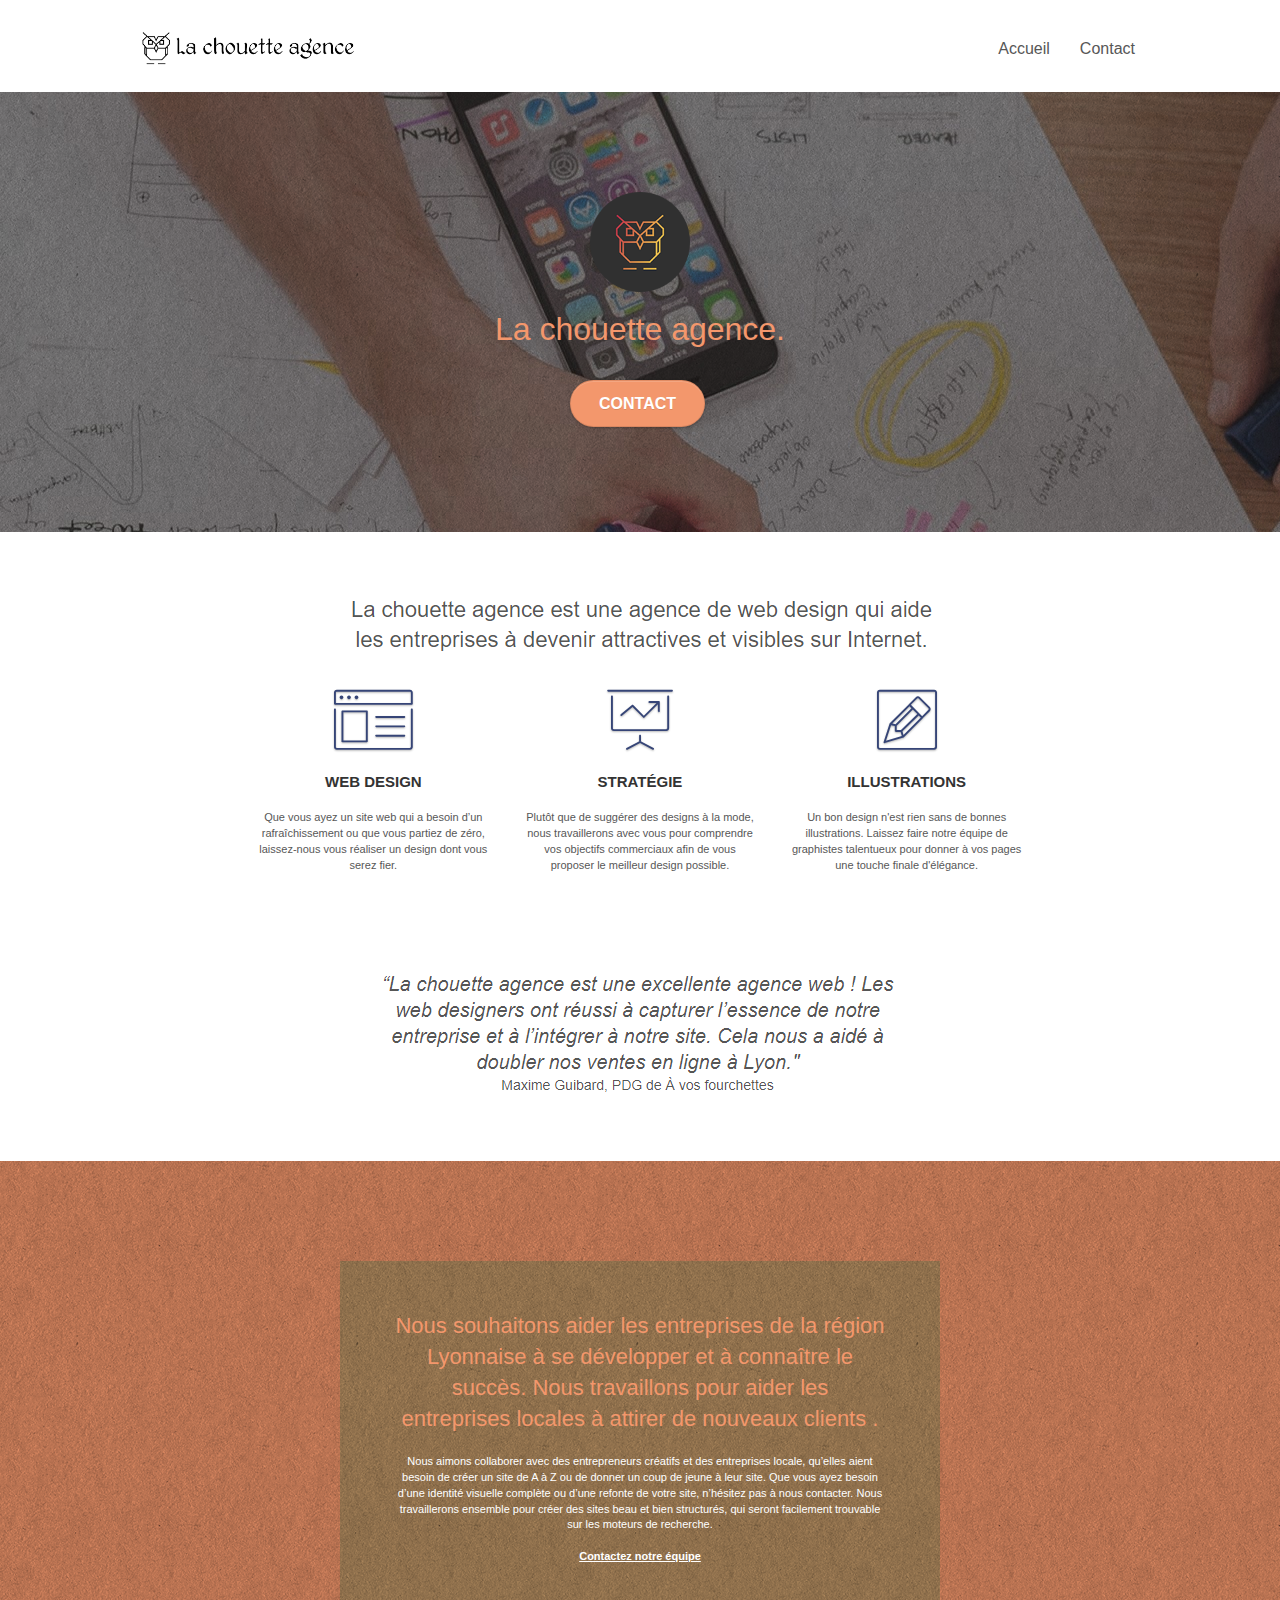
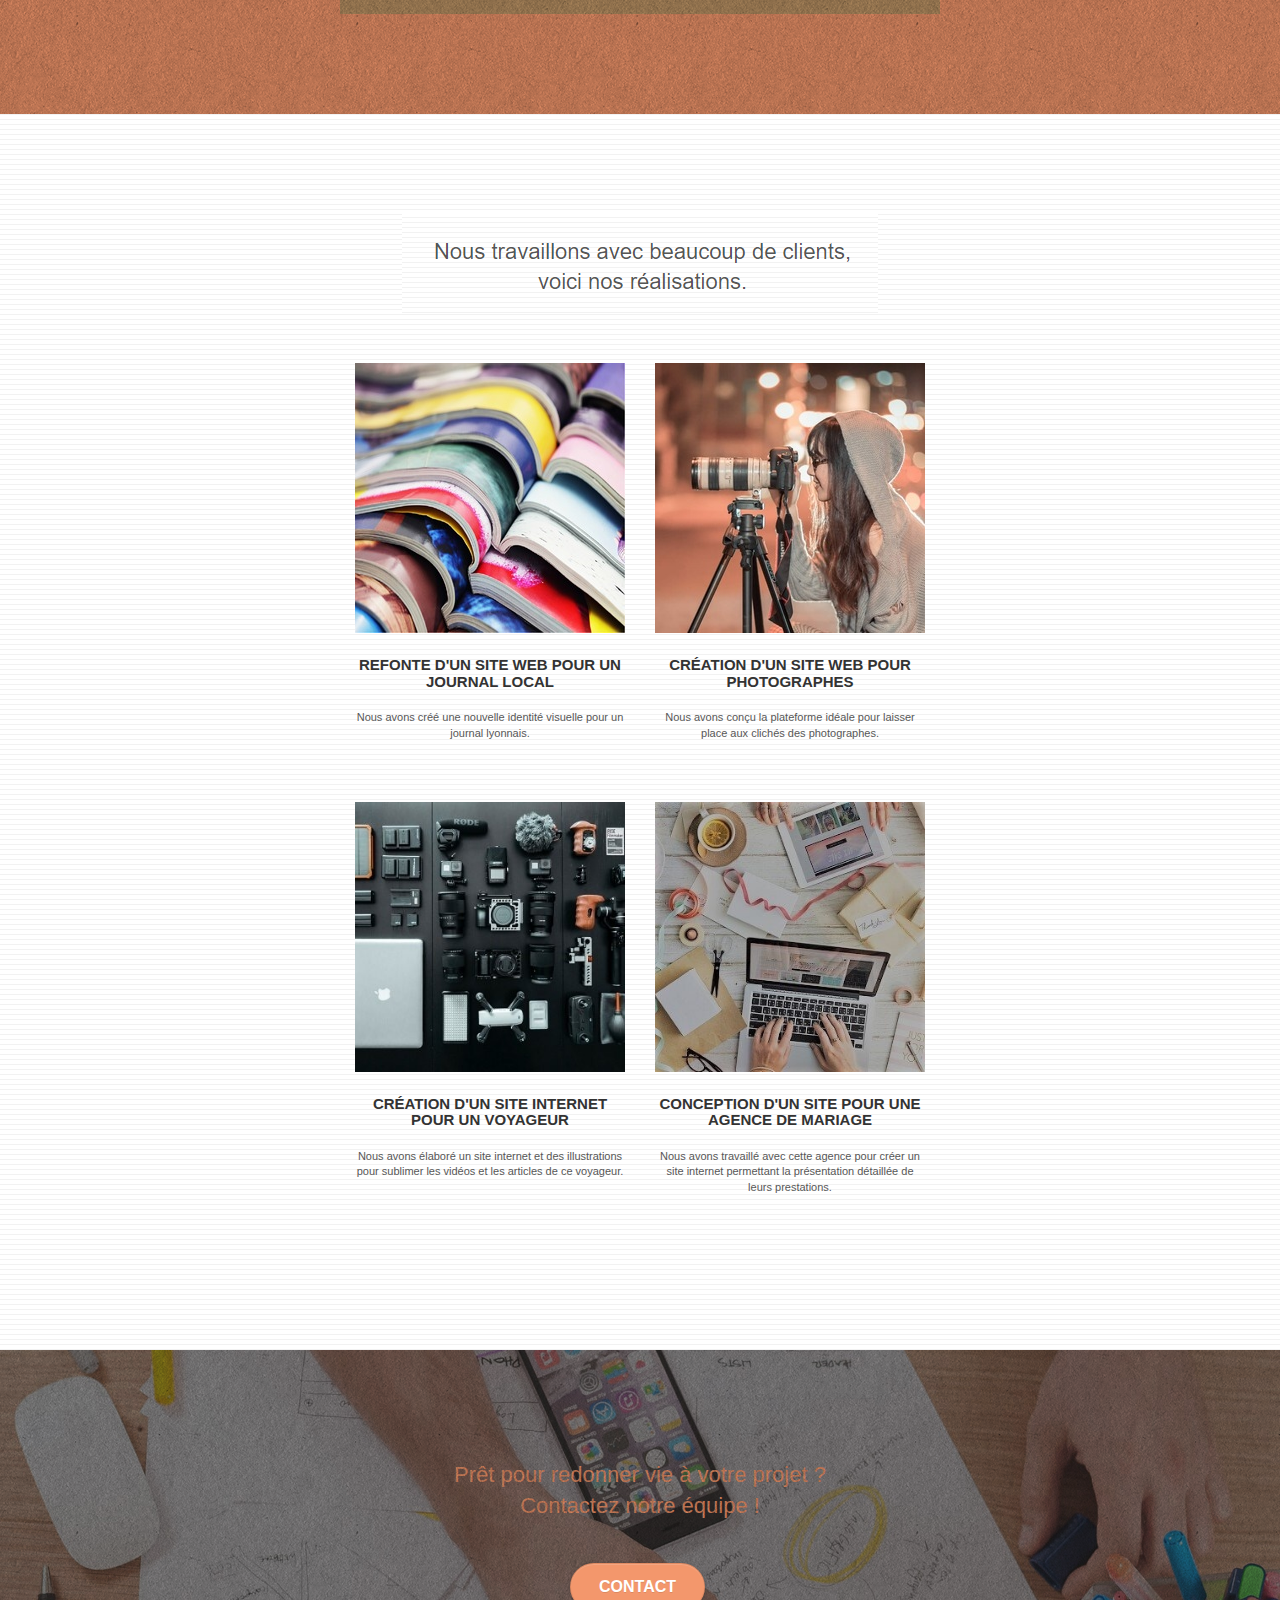
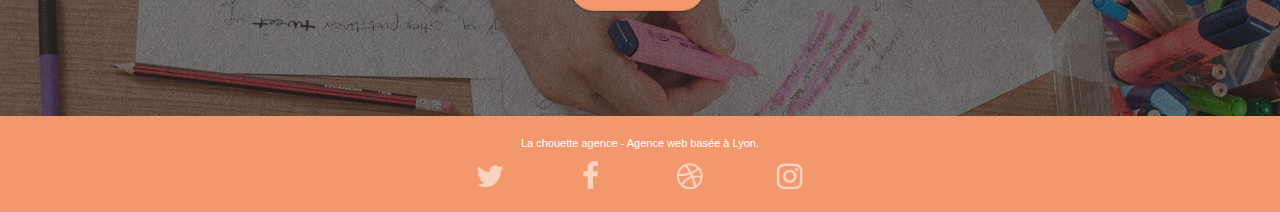
<file: Starting website/index.html>
<!doctype html>
<html lang="fr" xmlns:og="http://ogp.me/ns#">

<head>

	<meta property="og:url" content="http://lachouette-agence.fr/" />
	<meta property="og:title" content="Agence de design basée à Lyon">
	<meta property="og:description"
		content="optimisation de site web existant ou création complète et personnalisée en fonction de vos besoins et de vos objectifs. agence web basée à lyon.">

	<meta charset="utf-8">
	<meta name="description"
		content="optimisation de site web existant ou création complète et personnalisée en fonction de vos besoins et de vos objectifs. agence web basée à lyon.">
	<meta name="viewport" content="width=device-width, initial-scale=1.0, viewport-fit=cover">
	<link rel="shortcut icon" type="image/png" href="favicon.ico">

	<link rel="stylesheet" type="text/css" href="./css/bootstrap.css">
	<link rel="stylesheet" type="text/css" href="style.css">
	<link rel="stylesheet" type="text/css" href="./css/font-awesome.css">
	<link rel="stylesheet" type="text/css" href="./css/et-line.css">


	<script src="./js/jquery-2.1.0.js" defer></script>
	<script src="./js/bootstrap.js" defer></script>
	<script src="./js/blocs.js" defer></script>
	<script src="./js/jquery.touchSwipe.js" defer></script>
	<script src="./js/gmaps.js" defer></script>

	<title>La Chouette Agence</title>


	<!-- Analytics -->

	<!-- Analytics END -->

</head>

<body>
	<!-- Principal conteneur -->
	<div class="page-container">

		<!-- bloc-0 -->
		<div class="bloc bgc-white l-bloc " id="bloc-0">
			<div class="container bloc-sm">

				<nav class="navbar row">
					<div class="navbar-header">
						<a class="navbar-brand" href="index.html"><img src="img/la-chouette-agence.png"
								alt="logo la chouette agence, agence web basée a lyon" height="40" /></a>
					</div>
					<div class="collapse navbar-collapse navbar-1 special-dropdown-nav">
						<ul class="site-navigation nav navbar-nav">
							<li>
								<a href="index.html">Accueil</a>
							</li>
							<li>
								<a href="contact.html">Contact</a>
							</li>
						</ul>
					</div>
				</nav>
			</div>
		</div>
		<!-- bloc-0 END -->

		<!-- bloc-1-presentation -->
		<div class="bloc bgc-dark-slate-blue bg-banniere d-bloc bg-t-edge bloc-bg-texture texture-paper b-parallax"
			id="bloc-1-hero">
			<div class="container bloc-lg">
				<div class="row tight-width-whitespace">
					<div class="col-sm-12">
						<img src="img/logo.png" class="center-block image-resize-mode" width="100"
							alt="logo la chouette agence, agence web basée a lyon" />
						<h1 class="text-center hero-bloc-text tc-white ">
							La chouette agence.
						</h1>
						<div class="text-center">
							<a href="contact.html" class="btn btn-lg btn-clean btn-rd cta-hero btn-atomic-tangerine"
								id="cta-hero">Contact</a>
						</div>
					</div>
				</div>
			</div>
		</div>
		<!-- bloc-1-presentation END -->

		<!-- bloc-2-services -->
		<div class="bloc bgc-white l-bloc" id="bloc-2-services">
			<div class="container bloc-md">
				<div class="row">
					<div class="col-sm-12 text-center">
						<img alt="agence web, agence web Lyon, web design Lyon, stratégie web" src="img/title.png" />
					</div>
				</div>
				<div class="row voffset-lg med-width-whitespace">
					<div class="col-sm-4">
						<div class="text-center">
							<span class="et-icon-browser sm-shadow icon-dark-slate-blue icons icon-lg"></span>
						</div>
						<h3 class="mg-md text-center">
							Web design
						</h3>
						<p class="text-center ">
							Que vous ayez un site web qui a besoin d&rsquo;un rafraîchissement ou que vous partiez de
							zéro, laissez-nous vous réaliser un design dont vous serez fier.
						</p>
					</div>
					<div class="col-sm-4">
						<div class="text-center">
							<span class="et-icon-presentation sm-shadow icon-dark-slate-blue icons icon-lg"></span>
						</div>
						<h3 class="mg-md text-center">
							Stratégie
						</h3>
						<p class="text-center ">
							Plutôt que de suggérer des designs à la mode, nous travaillerons avec vous pour comprendre
							vos objectifs commerciaux afin de vous proposer le meilleur design possible.<br>
						</p>
					</div>
					<div class="col-sm-4">
						<div class="text-center">
							<span class="et-icon-edit sm-shadow icon-dark-slate-blue icons icon-lg"></span>
						</div>
						<h3 class="mg-md text-center">
							Illustrations
						</h3>
						<p class="text-center ">
							Un bon design n'est rien sans de bonnes illustrations. Laissez faire notre équipe de
							graphistes talentueux pour donner à vos pages une touche finale d'élégance.
						</p>
					</div>
				</div>
				<div class="row voffset-lg voffset">
					<div class="col-xs-12 col-md-8 col-md-offset-2 text-center">
						<img alt="agence web, agence web Lyon, web design Lyon, stratégie web" src="img/citation.png" />

					</div>
				</div>
			</div>
		</div>
		<!-- bloc-2-services END -->

		<!-- bloc-3-what-i-do -->
		<div class="bloc tc-white bgc-atomic-tangerine bg-presentation d-bloc bloc-bg-texture texture-paper b-parallax"
			id="bloc-3-what-i-do">
			<div class="container bloc-lg">
				<div class="row tight-width-whitespace black-background">
					<div class="col-sm-12">
						<h2 class="mg-md text-center tc-white">
							Nous souhaitons aider les entreprises de la région Lyonnaise à se développer et à connaître
							le succès. Nous travaillons pour aider les entreprises locales à attirer de nouveaux clients
							.<br>
						</h2>
						<p class="text-center white">
							Nous aimons collaborer avec des entrepreneurs créatifs et des entreprises locale, qu’elles
							aient besoin de créer un site de A à Z ou de donner un coup de jeune à leur site. Que vous
							ayez besoin d’une identité visuelle complète ou d’une refonte de votre site, n’hésitez pas à
							nous contacter. Nous travaillerons ensemble pour créer des sites beau et bien structurés,
							qui seront facilement trouvable sur les moteurs de recherche. <br><br><a
								class="ltc-white bold-link" href="contact.html">Contactez notre équipe</a><br>
						</p>
					</div>
				</div>
			</div>
		</div>
		<!-- bloc-3-what-i-do END -->

		<!-- bloc-4-portfolio -->
		<div class="bloc bgc-white bg-lines-h2-bg bg-repeat l-bloc" id="bloc-4-portfolio">
			<div class="container bloc-lg">
				<div class="row">
					<div class="col-sm-12 text-center">
						<img alt="agence web, agence web Lyon, web design Lyon, stratégie web" src="img/title2.png" />
					</div>
				</div>
				<div class="row tight-width-whitespace portfolio-row">
					<div class="col-sm-6">
						<a href="#" data-lightbox="img/1.jpg" data-gallery-id="gallery-1"
							data-caption="Refonte d'un site web pour un journal local" data-frame="snapshot-lb"><img
								src="img/1.jpg"
								alt="Lyon web design logo agence web meilleure agence et refonte site web journal"
								class="img-responsive portfolio-thumb" /></a>
						<h3 class="mg-md text-center">
							Refonte d'un site web pour un journal local
						</h3>
						<p class="text-center">
							Nous avons créé une nouvelle identité visuelle pour un journal lyonnais.
						</p>
					</div>
					<div class="col-sm-6">
						<a href="#" data-lightbox="img/2.jpg" data-gallery-id="gallery-1"
							data-caption="Création d'un site web pour photographes" data-frame="snapshot-lb"><img
								src="img/2.jpg" class="img-responsive portfolio-thumb"
								alt="Lyon web design logo agence web meilleure agence, Création d'un site web pour photographes" /></a>
						<h3 class="mg-md text-center">
							Création d'un site web pour photographes
						</h3>
						<p class="text-center">
							Nous avons conçu la plateforme idéale pour laisser place aux clichés des photographes.
						</p>
					</div>
				</div>
				<div class="row tight-width-whitespace portfolio-row">
					<div class="col-sm-6">
						<a href="#" data-lightbox="img/3.jpg" data-gallery-id="gallery-1"
							data-caption="Création d'un site internet pour un voyageur" data-frame="snapshot-lb"><img
								src="img/3.jpg" class="img-responsive portfolio-thumb"
								alt="Lyon web design logo agence web meilleure agence, Création d'un site web pour voyageur" /></a>
						<h3 class="mg-md text-center">
							Création d'un site internet pour un voyageur
						</h3>
						<p class="text-center">
							Nous avons élaboré un site internet et des illustrations pour sublimer les vidéos et les
							articles de ce voyageur.
						</p>
					</div>
					<div class="col-sm-6">
						<a href="#" data-lightbox="img/4.jpg" data-gallery-id="gallery-1"
							data-caption="Conception d'un site pour une agence de mariage" data-frame="snapshot-lb"><img
								src="img/4.jpg" class="img-responsive portfolio-thumb"
								alt="Lyon web design logo agence web meilleure agence, Création d'un site web pour agence de mariage" /></a>
						<h3 class="mg-md text-center">
							Conception d'un site pour une agence de mariage
						</h3>
						<p class="text-center">
							Nous avons travaillé avec cette agence pour créer un site internet permettant la
							présentation détaillée de leurs prestations.
						</p>
					</div>
				</div>
			</div>
		</div>
		<!-- bloc-4-portfolio END -->

		<!-- bloc-5-cta -->
		<div class="bloc bgc-dark-slate-blue bg-banniere d-bloc bloc-bg-texture texture-paper" id="bloc-5-cta">
			<div class="container bloc-lg">
				<div class="row">
					<h2 class="mg-md text-center tc-white">
						Prêt pour redonner vie à votre projet ?<br>Contactez notre équipe !
					</h2>
					<div class="col-sm-12 text-center">
						<a href="contact.html"
							class="btn btn-atomic-tangerine btn-clean btn-rd btn-lg cta-hero">Contact</a>
					</div>
				</div>
			</div>
		</div>
		<!-- bloc-5-cta END -->

		<!-- Footer - bloc-8 -->
		<div class="bloc bgc-atomic-tangerine d-bloc" id="bloc-8">
			<div class="container bloc-sm">
				<div class="row">
					<div class="col-sm-12">
						<p class="text-center white">
							La chouette agence - Agence web basée à Lyon.<br>
						</p>
						<div class="row row-no-gutters social">
							<div class="col-sm-3">
								<div class="text-center">
									<a class="social" href="https://twitter.com/home"><span
											class="fa fa-twitter icon-md"></span></a>
								</div>
							</div>
							<div class="col-sm-3">
								<div class="text-center">
									<a class="social" href="https://www.facebook.com/"><span
											class="fa fa-facebook icon-md"></span></a>
								</div>
							</div>
							<div class="col-sm-3">
								<div class="text-center">
									<a class="social" href="https://dribbble.com/"><span
											class="fa fa-dribbble icon-md"></span></a>
								</div>
							</div>
							<div class="col-sm-3">
								<div class="text-center">
									<a class="social" href="https://www.instagram.com/"><span
											class="fa fa-instagram icon-md"></span></a>
								</div>
							</div>
						</div>

					</div>
				</div>
			</div>
		</div>
		<!-- Footer - bloc-8 END -->

	</div>
	<!-- Principal conteneur END -->


</body>

</html>
</file>
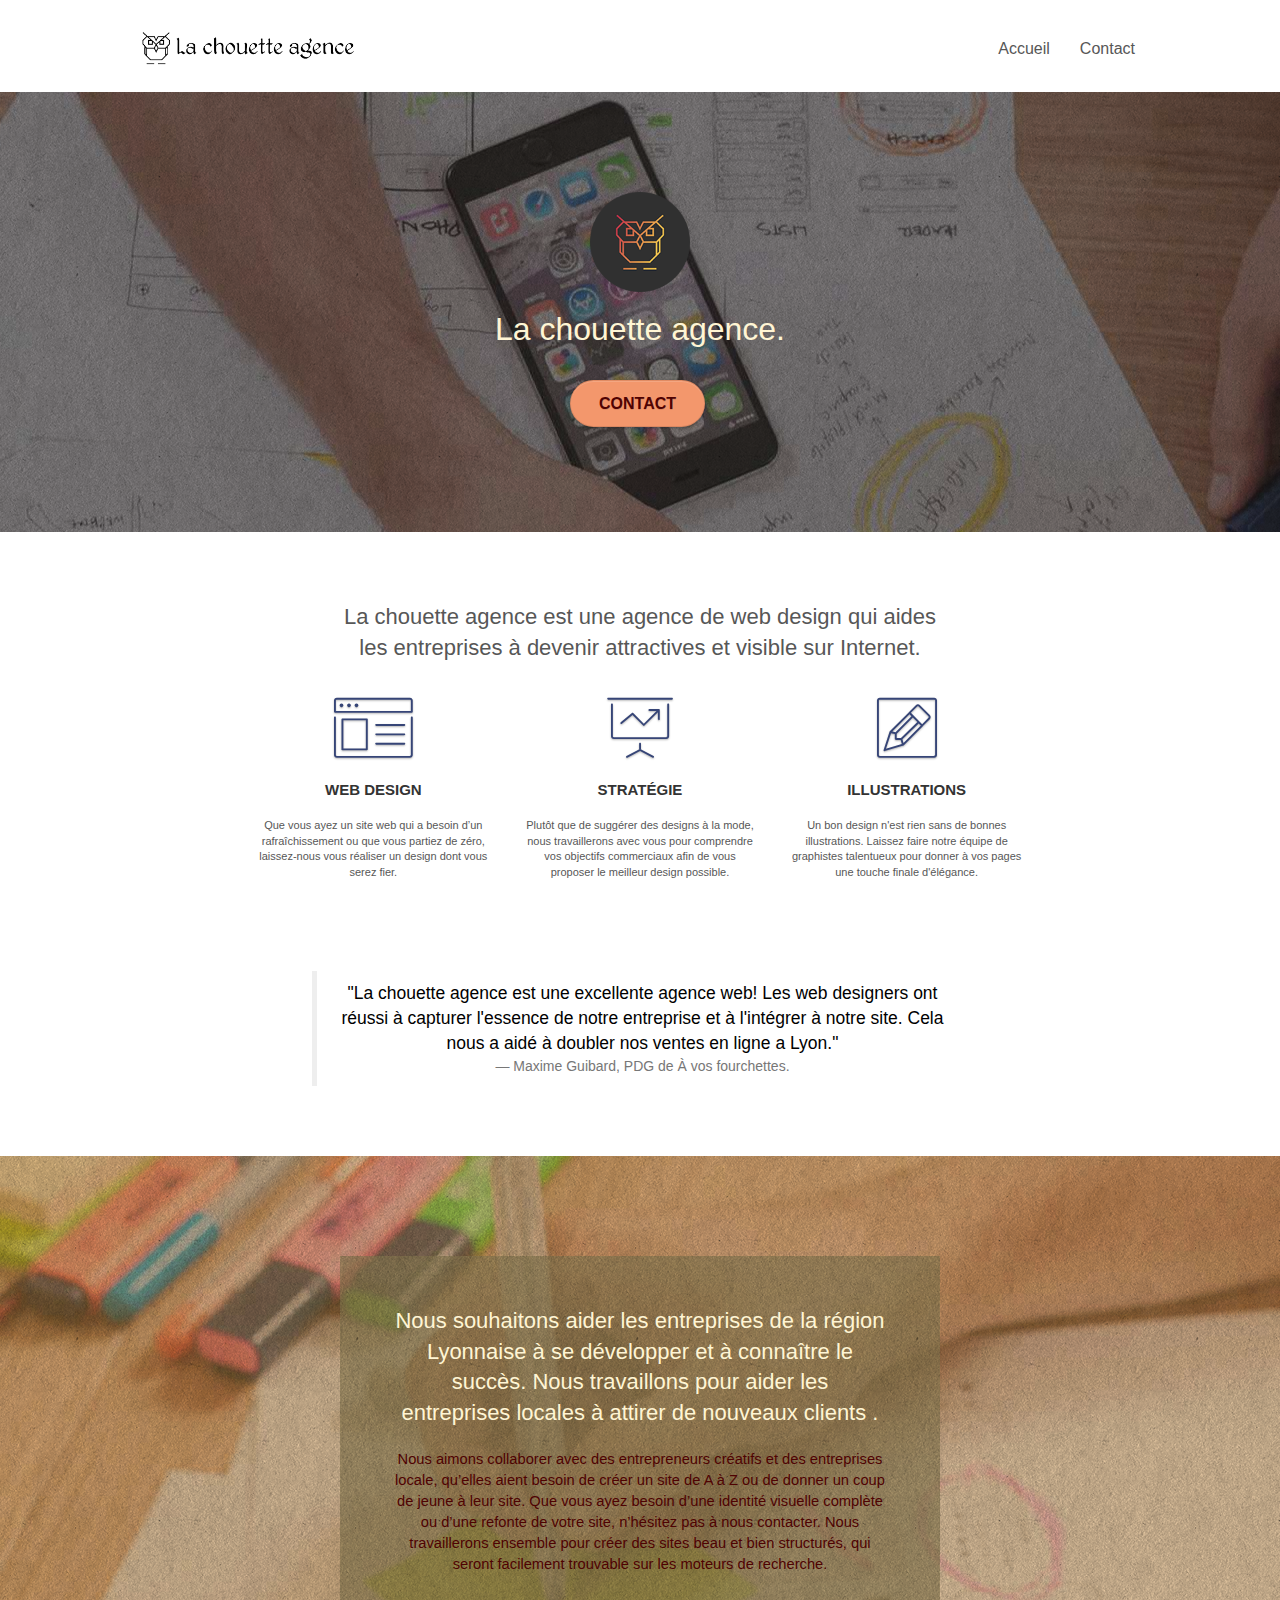
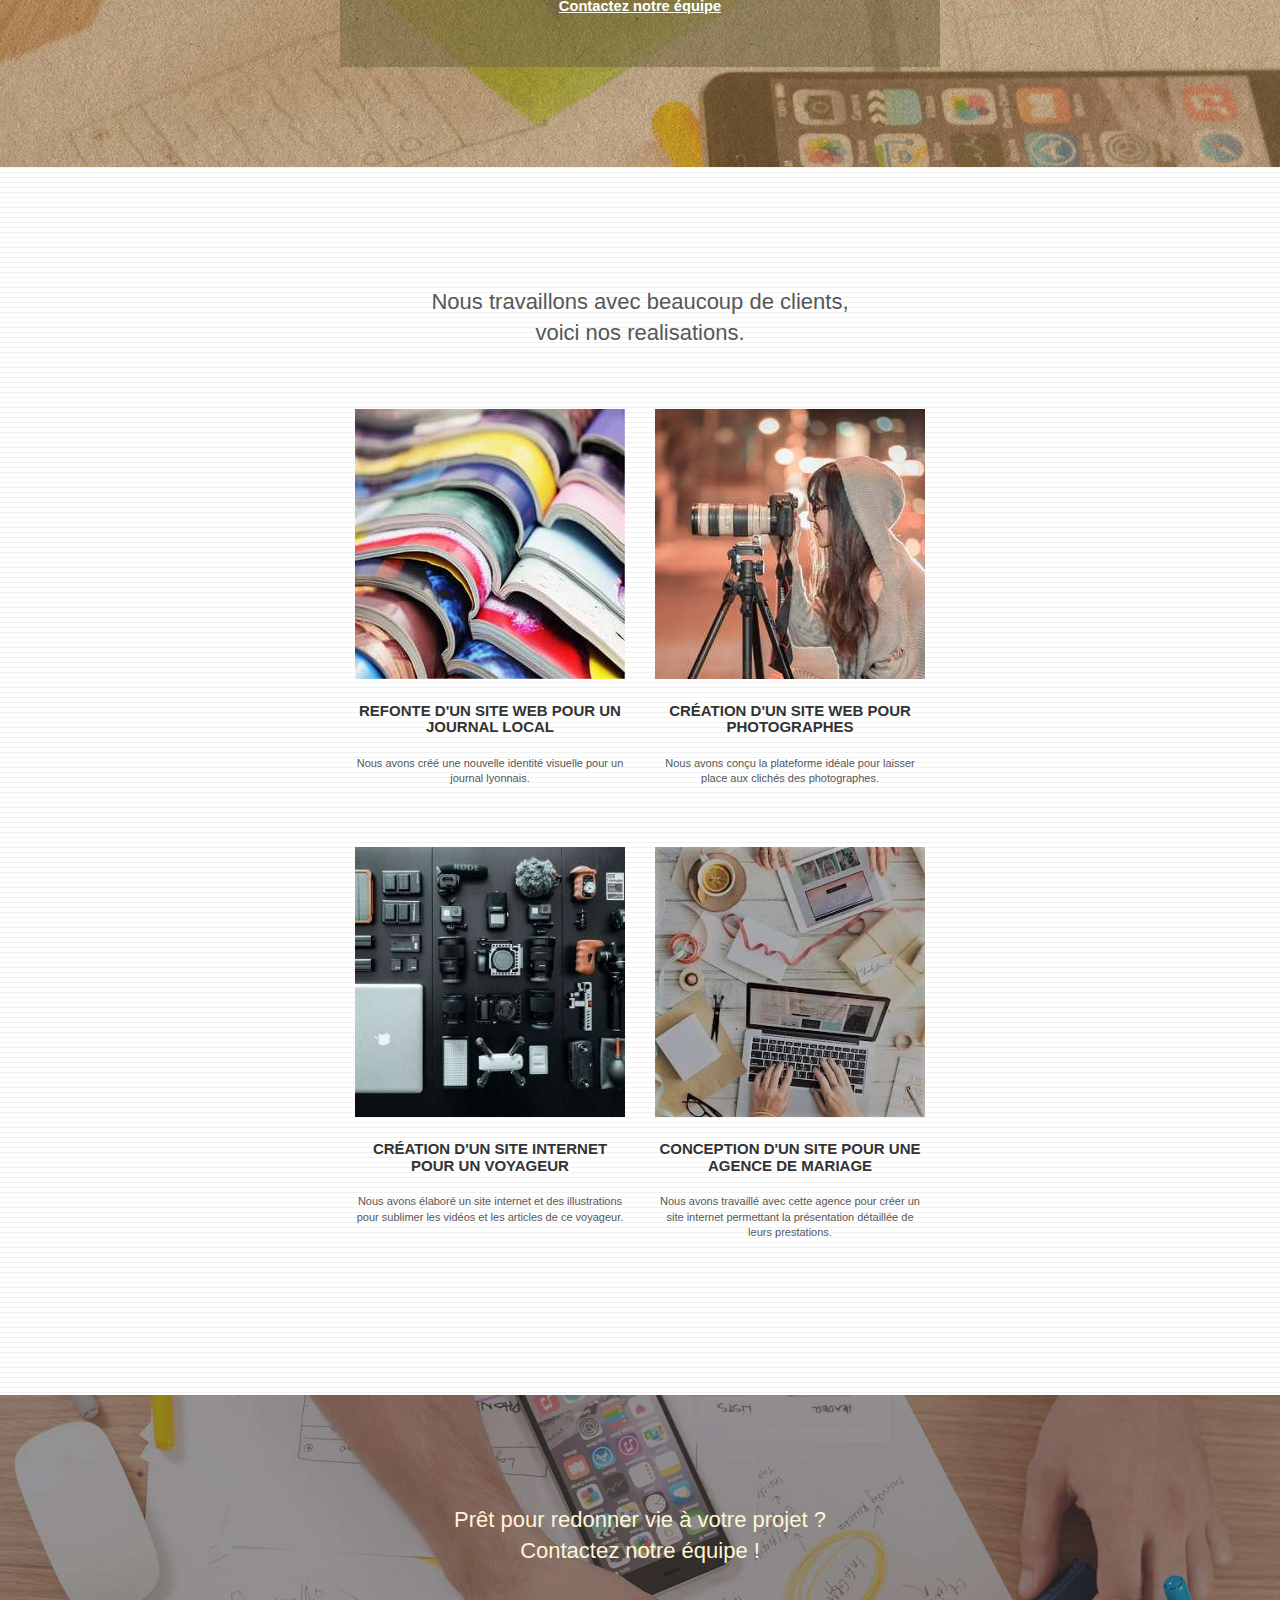
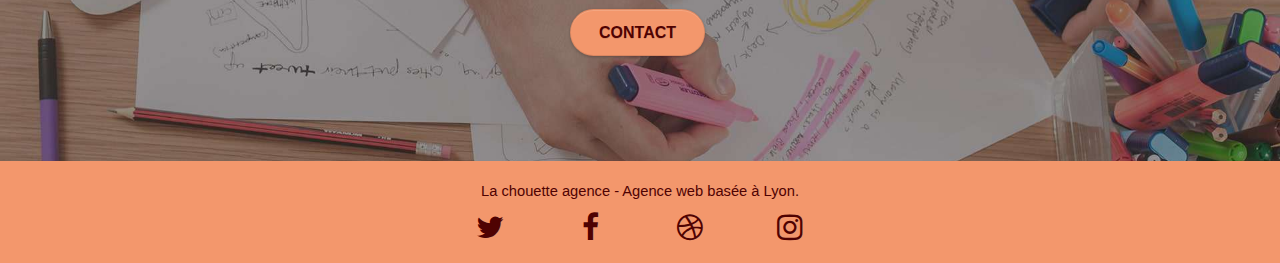
<file: Starting-website/index.html>
<!doctype html>
<html lang="fr">

<head>

	<meta property="og:url" content="http://lachouette-agence.fr/" />
	<meta property="og:title" content="Agence de design basée à Lyon">
	<meta property="og:description"
		content="optimisation de site web existant ou création complète et personnalisée en fonction de vos besoins et de vos objectifs. Entreprise webdesign Lyon.">

	<meta charset="utf-8">
	<meta name="description"
		content="optimisation de site web existant ou création complète et personnalisée en fonction de vos besoins et de vos objectifs. Entreprise webdesign Lyon.">
	<meta name="viewport" content="width=device-width, initial-scale=1.0, viewport-fit=cover">
	<link rel="shortcut icon" type="image/png" href="favicon.ico">

	<link rel="stylesheet" type="text/css" href="./css/bootstrap.min.css">
	<link rel="stylesheet" type="text/css" href="style.min.css">
	<link rel="stylesheet" type="text/css" href="./css/font-awesome.min.css">
	<link rel="stylesheet" type="text/css" href="./css/et-line.min.css">


	<script src="./js/jquery-2.1.0.min.js" defer></script>
	<script src="./js/bootstrap.min.js" defer></script>
	<script src="./js/blocs.min.js" defer></script>
	<script src="./js/jquery.touchSwipe.min.js" defer></script>
	<script src="./js/gmaps.min.js" defer></script>

	<title>La Chouette Agence</title>


	<!-- Analytics -->

	<!-- Analytics END -->

</head>

<body class="page-container">
	<!-- bloc-0 -->
	<header class="bloc bgc-white l-bloc " id="bloc-0">
		<div class="container bloc-sm">
			<nav class="navbar row">
				<div class="navbar-header">
					<a class="navbar-brand" href="index.html"><img src="img/la-chouette-agence.png"
							alt="logo la chouette agence, Entreprise webdesign Lyon" height="40" /></a>
					<button id="nav-toggle" type="button" class="ui-navbar-toggle navbar-toggle" data-toggle="collapse"
						data-target=".navbar-1">
						<span class="sr-only">Toggle navigation</span><span class="icon-bar"></span><span
							class="icon-bar"></span><span class="icon-bar"></span>
					</button>
				</div>
				<div class="collapse navbar-collapse navbar-1 special-dropdown-nav">
					<ul class="site-navigation nav navbar-nav">
						<li>
							<a href="index.html">Accueil</a>
						</li>
						<li>
							<a href="contact.html">Contact</a>
						</li>
					</ul>
				</div>
			</nav>
		</div>
	</header>
	<!-- bloc-0 END -->
	<main>
		<!-- bloc-1-presentation -->
		<div class="bloc bgc-dark-slate-blue bg-banniere d-bloc bg-t-edge bloc-bg-texture texture-paper b-parallax"
			id="bloc-1-hero">
			<div class="container bloc-lg">
				<div class="row tight-width-whitespace">
					<div class="col-sm-12">
						<img src="img/logo.png" class="center-block image-resize-mode" width="100"
							alt="logo la chouette agence, agence web basée a lyon" />
						<h1 class="text-center hero-bloc-text tc-white ">
							La chouette agence.
						</h1>
						<div class="text-center">
							<a href="contact.html" class="btn btn-lg btn-clean btn-rd cta-hero btn-atomic-tangerine"
								id="cta-hero">Contact</a>
						</div>
					</div>
				</div>
			</div>
		</div>
		<!-- bloc-1-presentation END -->

		<!-- bloc-2-services -->
		<section class="bloc bgc-white l-bloc" id="bloc-2-services">
			<div class="container bloc-md">
				<div class="row">
					<header class="col-sm-12 text-center">
						<h2>La chouette agence est une agence de web design qui aides<br />
							les entreprises à devenir attractives et visible sur Internet.</h2>
					</header>
				</div>
				<div class="row voffset-lg med-width-whitespace">
					<article class="col-sm-4">
						<div class="text-center">
							<span class="et-icon-browser sm-shadow icon-dark-slate-blue icons icon-lg"></span>
						</div>
						<h3 class="mg-md text-center">
							Web design
						</h3>
						<p class="text-center ">
							Que vous ayez un site web qui a besoin d&rsquo;un rafraîchissement ou que vous partiez de
							zéro, laissez-nous vous réaliser un design dont vous serez fier.
						</p>
					</article>
					<article class="col-sm-4">
						<div class="text-center">
							<span class="et-icon-presentation sm-shadow icon-dark-slate-blue icons icon-lg"></span>
						</div>
						<h3 class="mg-md text-center">
							Stratégie
						</h3>
						<p class="text-center ">
							Plutôt que de suggérer des designs à la mode, nous travaillerons avec vous pour comprendre
							vos objectifs commerciaux afin de vous proposer le meilleur design possible.<br>
						</p>
					</article>
					<article class="col-sm-4">
						<div class="text-center">
							<span class="et-icon-edit sm-shadow icon-dark-slate-blue icons icon-lg"></span>
						</div>
						<h3 class="mg-md text-center">
							Illustrations
						</h3>
						<p class="text-center ">
							Un bon design n'est rien sans de bonnes illustrations. Laissez faire notre équipe de
							graphistes talentueux pour donner à vos pages une touche finale d'élégance.
						</p>
					</article>
				</div>
				<div class="row voffset-lg voffset">
					<div class="col-xs-12 col-md-8 col-md-offset-2 text-center">
						<blockquote>"La chouette agence est une excellente agence web! Les web designers ont réussi à
							capturer
							l'essence de notre entreprise et à l'intégrer à notre site. Cela nous a aidé à doubler nos
							ventes en ligne a Lyon."
							<small>Maxime Guibard, PDG de À vos fourchettes.</small>
						</blockquote>
					</div>
				</div>
			</div>
		</section>
		<!-- bloc-2-services END -->

		<!-- bloc-3-what-i-do -->
		<div class="bloc tc-white bgc-atomic-tangerine bg-presentation d-bloc bloc-bg-texture texture-paper b-parallax"
			id="bloc-3-what-i-do">
			<div class="container bloc-lg">
				<div class="row tight-width-whitespace black-background">
					<div class="col-sm-12">
						<h2 class="mg-md text-center tc-white">
							Nous souhaitons aider les entreprises de la région Lyonnaise à se développer et à connaître
							le succès. Nous travaillons pour aider les entreprises locales à attirer de nouveaux clients
							.<br>
						</h2>
						<p class="text-center white">
							Nous aimons collaborer avec des entrepreneurs créatifs et des entreprises locale, qu’elles
							aient besoin de créer un site de A à Z ou de donner un coup de jeune à leur site. Que vous
							ayez besoin d’une identité visuelle complète ou d’une refonte de votre site, n’hésitez pas à
							nous contacter. Nous travaillerons ensemble pour créer des sites beau et bien structurés,
							qui seront facilement trouvable sur les moteurs de recherche. <br><br>
							<a class="ltc-white bold-link" href="contact.html">Contactez notre équipe</a><br>
						</p>
					</div>
				</div>
			</div>
		</div>
		<!-- bloc-3-what-i-do END -->

		<!-- bloc-4-portfolio -->
		<section class="bloc bgc-white bg-lines-h2-bg bg-repeat l-bloc" id="bloc-4-portfolio">
			<div class="container bloc-lg">
				<div class="row">
					<header class="col-sm-12 text-center">
						<h2>Nous travaillons avec beaucoup de clients,<br />
							voici nos realisations.</h2>
					</header>
				</div>
				<div class="row tight-width-whitespace portfolio-row">
					<article class="col-sm-6">
						<a href="#" data-lightbox="img/1.jpg" data-gallery-id="gallery-1"
							data-caption="Refonte d'un site web pour un journal local" data-frame="snapshot-lb"><img
								src="img/1.jpg" alt="Logo du journal lyonnais à qui nous avons refais le site web"
								class="img-responsive portfolio-thumb" /></a>
						<h3 class="mg-md text-center">
							Refonte d'un site web pour un journal local
						</h3>
						<p class="text-center">
							Nous avons créé une nouvelle identité visuelle pour un journal lyonnais.
						</p>
					</article>
					<article class="col-sm-6">
						<a href="#" data-lightbox="img/2.jpg" data-gallery-id="gallery-1"
							data-caption="Création d'un site web pour photographes" data-frame="snapshot-lb"><img
								src="img/2.jpg" class="img-responsive portfolio-thumb"
								alt="Logo d'une création d'un site web pour photographes" /></a>
						<h3 class="mg-md text-center">
							Création d'un site web pour photographes
						</h3>
						<p class="text-center">
							Nous avons conçu la plateforme idéale pour laisser place aux clichés des photographes.
						</p>
					</article>
				</div>
				<div class="row tight-width-whitespace portfolio-row">
					<article class="col-sm-6">
						<a href="#" data-lightbox="img/3.jpg" data-gallery-id="gallery-1"
							data-caption="Création d'un site internet pour un voyageur" data-frame="snapshot-lb"><img
								src="img/3.jpg" class="img-responsive portfolio-thumb"
								alt="aperçu de la création d'un site web pour voyageur" /></a>
						<h3 class="mg-md text-center">
							Création d'un site internet pour un voyageur
						</h3>
						<p class="text-center">
							Nous avons élaboré un site internet et des illustrations pour sublimer les vidéos et les
							articles de ce voyageur.
						</p>
					</article>
					<article class="col-sm-6">
						<a href="#" data-lightbox="img/4.jpg" data-gallery-id="gallery-1"
							data-caption="Conception d'un site pour une agence de mariage" data-frame="snapshot-lb"><img
								src="img/4.jpg" class="img-responsive portfolio-thumb"
								alt="image en rapport avec la création d'un site web pour agence de mariage" /></a>
						<h3 class="mg-md text-center">
							Conception d'un site pour une agence de mariage
						</h3>
						<p class="text-center">
							Nous avons travaillé avec cette agence pour créer un site internet permettant la
							présentation détaillée de leurs prestations.
						</p>
					</article>
				</div>
			</div>
		</section>
		<!-- bloc-4-portfolio END -->

		<!-- bloc-5-cta -->
		<div class="bloc bgc-dark-slate-blue bg-banniere d-bloc  texture-paper" id="bloc-5-cta">
			<div class="container bloc-lg">
				<div class="row">
					<h2 class="mg-md text-center tc-white">
						Prêt pour redonner vie à votre projet ?<br>Contactez notre équipe !
					</h2>
					<div class="col-sm-12 text-center">
						<a href="contact.html"
							class="btn btn-atomic-tangerine btn-clean btn-rd btn-lg cta-hero">Contact</a>
					</div>
				</div>
			</div>
		</div>
		<!-- bloc-5-cta END -->
	</main>
	<!-- Footer - bloc-8 -->
	<footer class="bloc bgc-atomic-tangerine d-bloc" id="bloc-8">
		<div class="container bloc-sm">
			<div class="row">
				<div class="col-sm-12">
					<p class="text-center white">
						La chouette agence - Agence web basée à Lyon.<br>
					</p>
					<div class="row row-no-gutters social">
						<div class="col-sm-3">
							<div class="text-center">
								<a class="social" href="https://twitter.com/home" title="Redirection vers Twitter"><span
										class="fa fa-twitter icon-md"></span></a>
							</div>
						</div>
						<div class="col-sm-3">
							<div class="text-center">
								<a class="social" href="https://www.facebook.com/"
									title="Redirection vers Facebook"><span class="fa fa-facebook icon-md"></span></a>
							</div>
						</div>
						<div class="col-sm-3">
							<div class="text-center">
								<a class="social" href="https://dribbble.com/" title="Redirection vers Dribbble"><span
										class="fa fa-dribbble icon-md"></span></a>
							</div>
						</div>
						<div class="col-sm-3">
							<div class="text-center">
								<a class="social" href="https://www.instagram.com/"
									title="Redirection vers Instagram"><span class="fa fa-instagram icon-md"></span></a>
							</div>
						</div>
					</div>
				</div>
			</div>
		</div>
	</footer>
	<!-- Footer - bloc-8 END -->
	<!-- Principal conteneur END -->


</body>

</html>
</file>
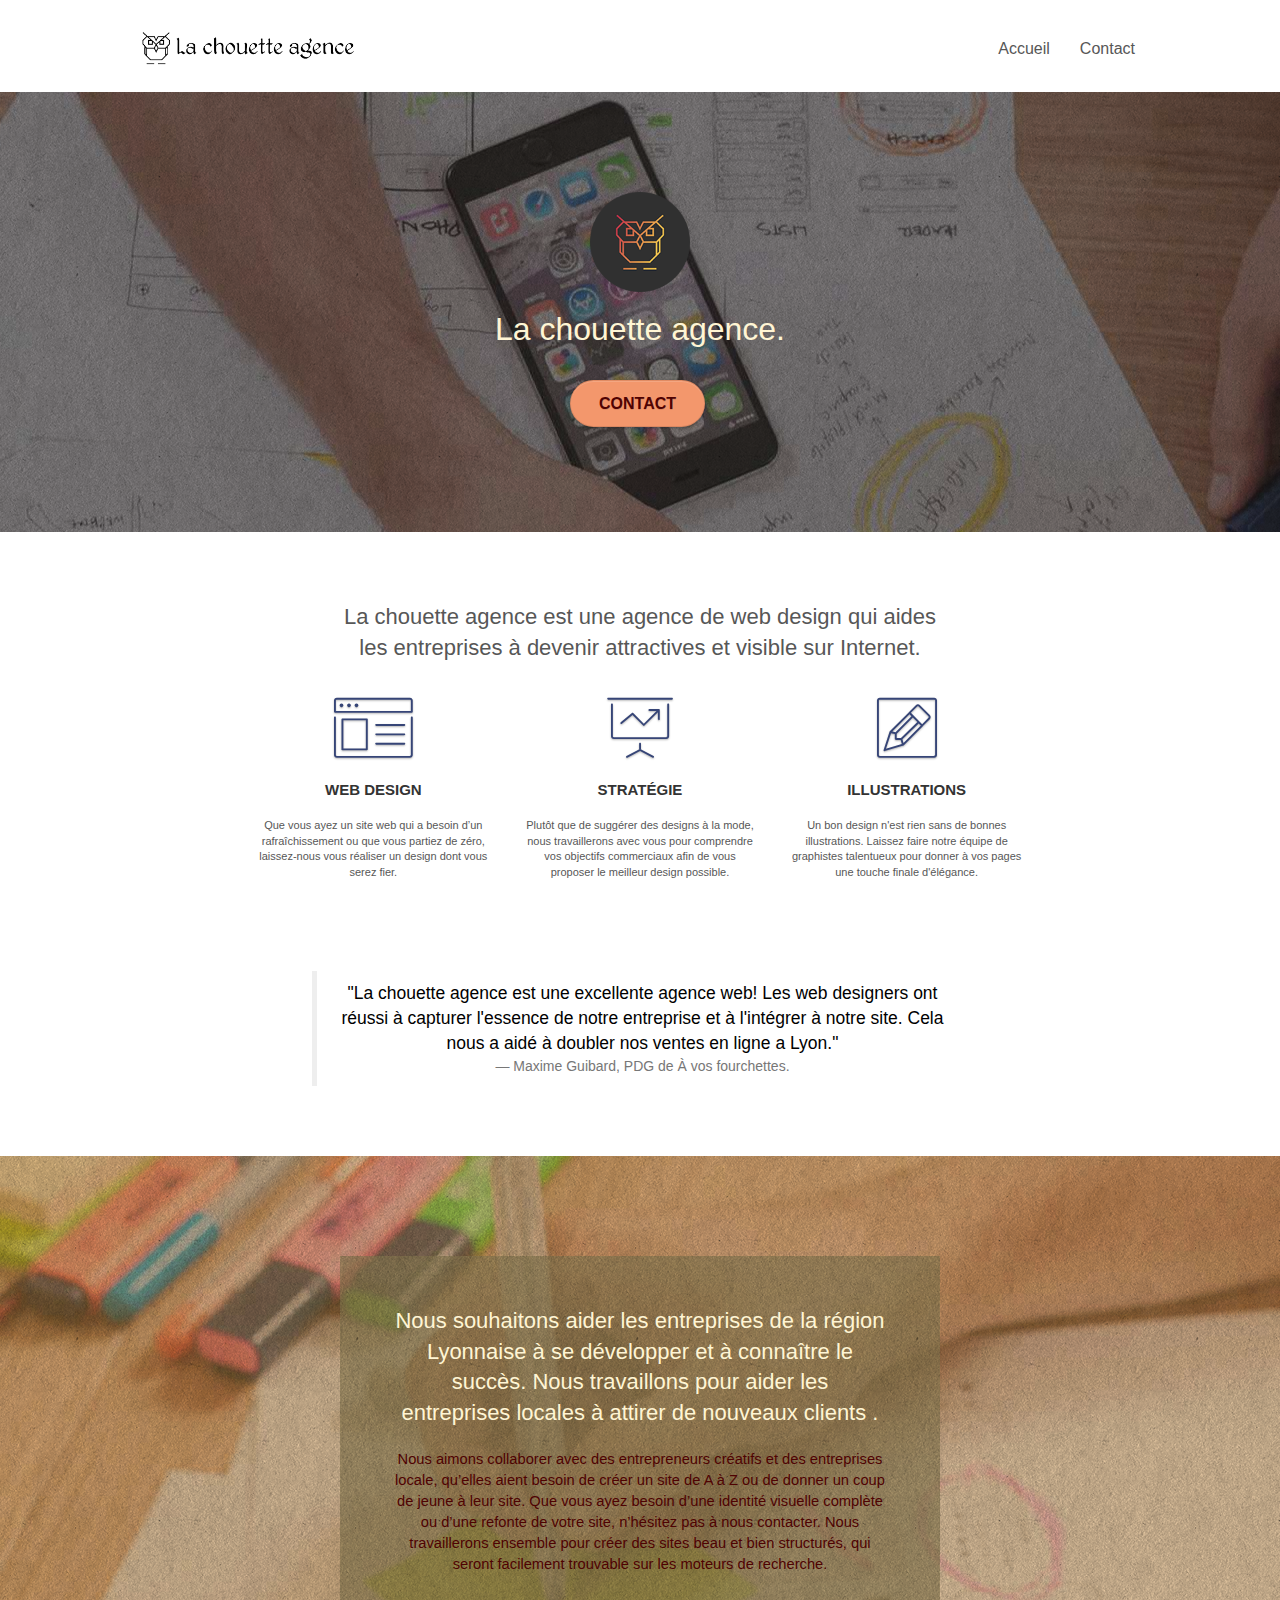
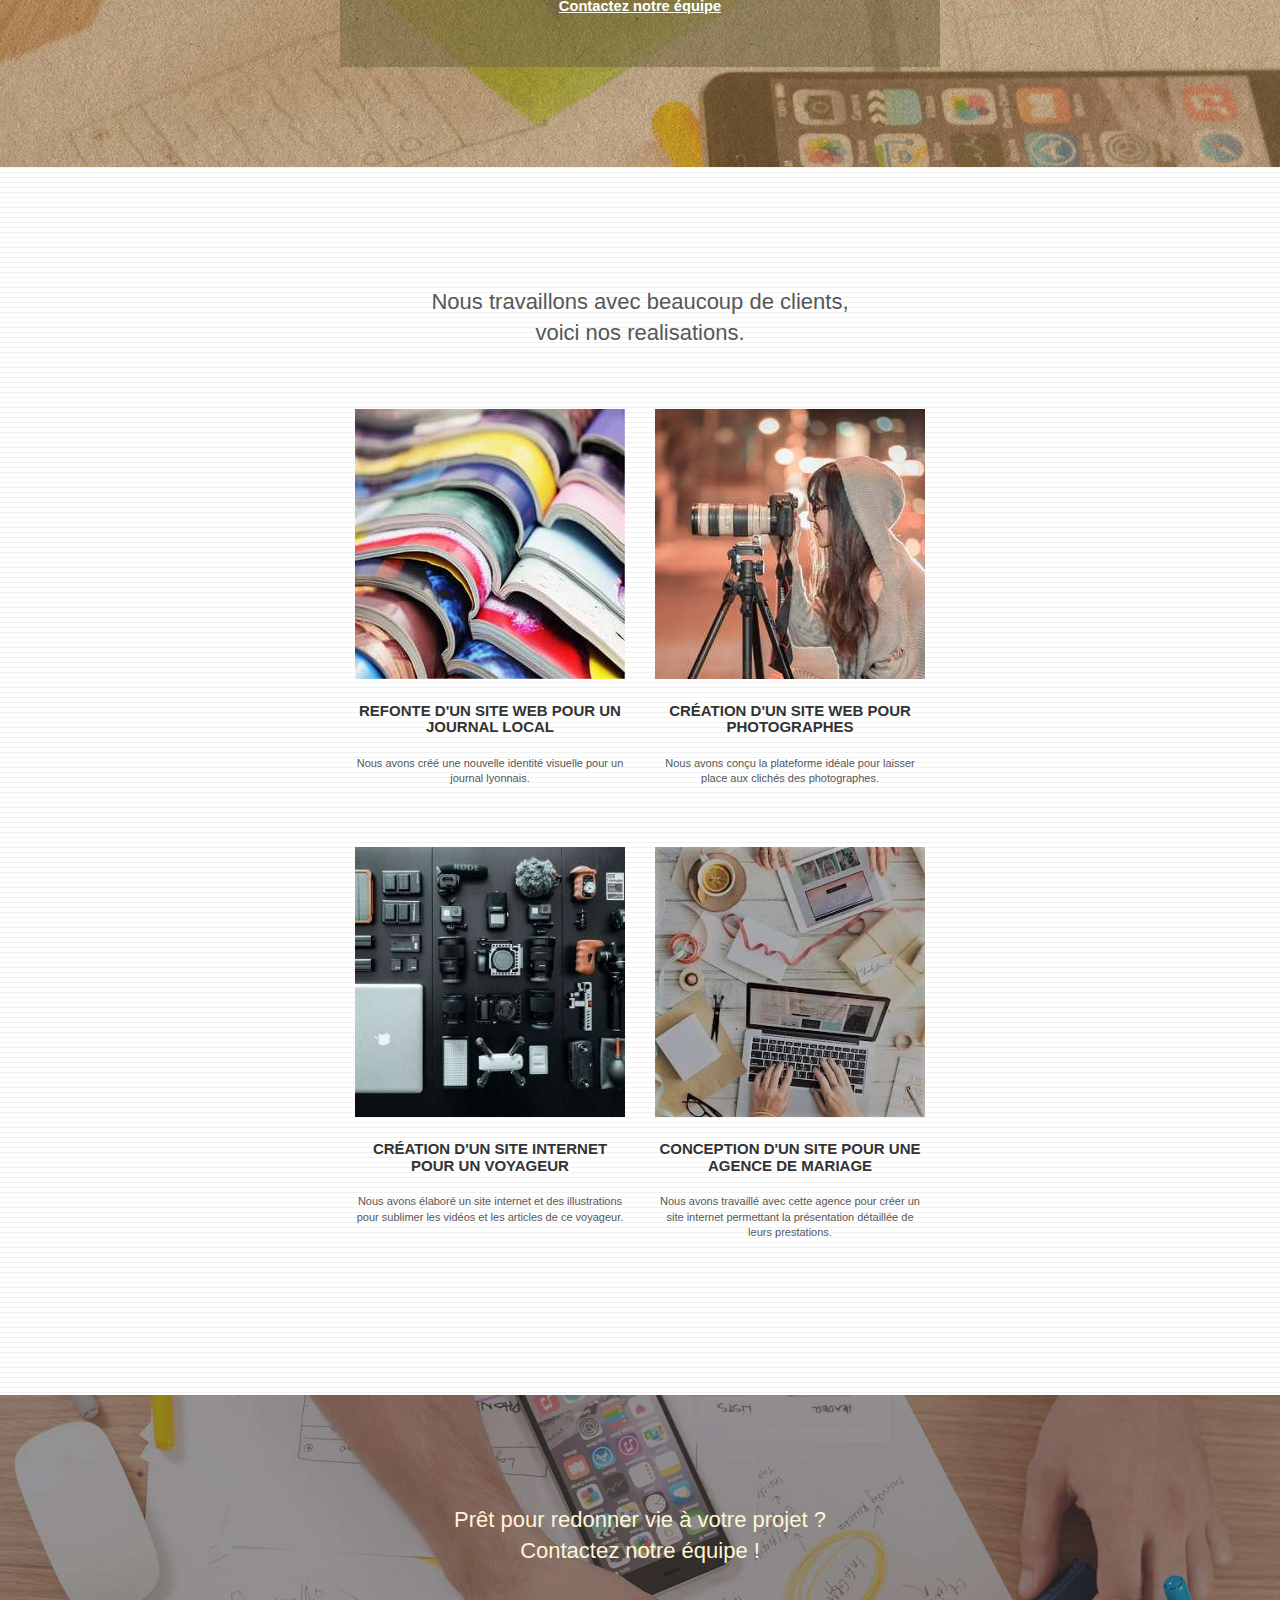
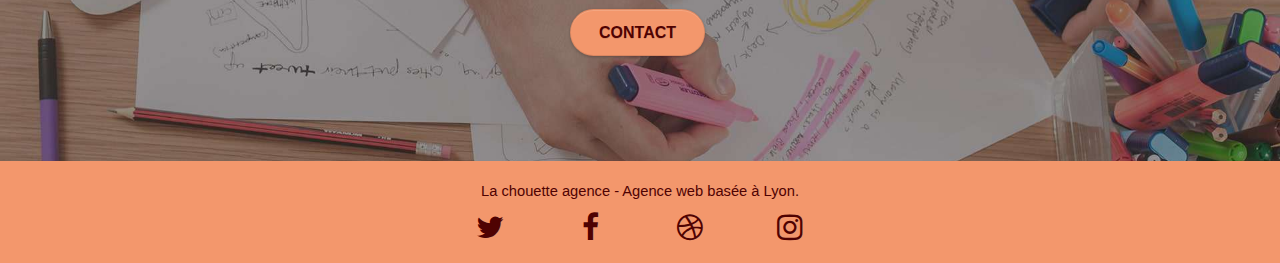
<file: P4_03_Code_Source/Starting-website/index.html>
<!doctype html>
<html lang="fr">

<head>

	<meta property="og:url" content="http://lachouette-agence.fr/" />
	<meta property="og:title" content="Agence de design basée à Lyon">
	<meta property="og:description"
		content="optimisation de site web existant ou création complète et personnalisée en fonction de vos besoins et de vos objectifs. Entreprise webdesign Lyon.">

	<meta charset="utf-8">
	<meta name="description"
		content="optimisation de site web existant ou création complète et personnalisée en fonction de vos besoins et de vos objectifs. Entreprise webdesign Lyon.">
	<meta name="viewport" content="width=device-width, initial-scale=1.0, viewport-fit=cover">
	<link rel="shortcut icon" type="image/png" href="favicon.ico">

	<link rel="stylesheet" type="text/css" href="./css/bootstrap.min.css">
	<link rel="stylesheet" type="text/css" href="style.min.css">
	<link rel="stylesheet" type="text/css" href="./css/font-awesome.min.css">
	<link rel="stylesheet" type="text/css" href="./css/et-line.min.css">


	<script src="./js/jquery-2.1.0.min.js" defer></script>
	<script src="./js/bootstrap.min.js" defer></script>
	<script src="./js/blocs.min.js" defer></script>
	<script src="./js/jquery.touchSwipe.min.js" defer></script>
	<script src="./js/gmaps.min.js" defer></script>

	<title>La Chouette Agence</title>


	<!-- Analytics -->

	<!-- Analytics END -->

</head>

<body class="page-container">
	<!-- bloc-0 -->
	<header class="bloc bgc-white l-bloc " id="bloc-0">
		<div class="container bloc-sm">
			<nav class="navbar row">
				<div class="navbar-header">
					<a class="navbar-brand" href="index.html"><img src="img/la-chouette-agence.png"
							alt="logo la chouette agence, Entreprise webdesign Lyon" height="40" /></a>
					<button id="nav-toggle" type="button" class="ui-navbar-toggle navbar-toggle" data-toggle="collapse"
						data-target=".navbar-1">
						<span class="sr-only">Toggle navigation</span><span class="icon-bar"></span><span
							class="icon-bar"></span><span class="icon-bar"></span>
					</button>
				</div>
				<div class="collapse navbar-collapse navbar-1 special-dropdown-nav">
					<ul class="site-navigation nav navbar-nav">
						<li>
							<a href="index.html">Accueil</a>
						</li>
						<li>
							<a href="contact.html">Contact</a>
						</li>
					</ul>
				</div>
			</nav>
		</div>
	</header>
	<!-- bloc-0 END -->
	<main>
		<!-- bloc-1-presentation -->
		<div class="bloc bgc-dark-slate-blue bg-banniere d-bloc bg-t-edge bloc-bg-texture texture-paper b-parallax"
			id="bloc-1-hero">
			<div class="container bloc-lg">
				<div class="row tight-width-whitespace">
					<div class="col-sm-12">
						<img src="img/logo.png" class="center-block image-resize-mode" width="100"
							alt="logo la chouette agence, agence web basée a lyon" />
						<h1 class="text-center hero-bloc-text tc-white ">
							La chouette agence.
						</h1>
						<div class="text-center">
							<a href="contact.html" class="btn btn-lg btn-clean btn-rd cta-hero btn-atomic-tangerine"
								id="cta-hero">Contact</a>
						</div>
					</div>
				</div>
			</div>
		</div>
		<!-- bloc-1-presentation END -->

		<!-- bloc-2-services -->
		<section class="bloc bgc-white l-bloc" id="bloc-2-services">
			<div class="container bloc-md">
				<div class="row">
					<header class="col-sm-12 text-center">
						<h2>La chouette agence est une agence de web design qui aides<br />
							les entreprises à devenir attractives et visible sur Internet.</h2>
					</header>
				</div>
				<div class="row voffset-lg med-width-whitespace">
					<article class="col-sm-4">
						<div class="text-center">
							<span class="et-icon-browser sm-shadow icon-dark-slate-blue icons icon-lg"></span>
						</div>
						<h3 class="mg-md text-center">
							Web design
						</h3>
						<p class="text-center ">
							Que vous ayez un site web qui a besoin d&rsquo;un rafraîchissement ou que vous partiez de
							zéro, laissez-nous vous réaliser un design dont vous serez fier.
						</p>
					</article>
					<article class="col-sm-4">
						<div class="text-center">
							<span class="et-icon-presentation sm-shadow icon-dark-slate-blue icons icon-lg"></span>
						</div>
						<h3 class="mg-md text-center">
							Stratégie
						</h3>
						<p class="text-center ">
							Plutôt que de suggérer des designs à la mode, nous travaillerons avec vous pour comprendre
							vos objectifs commerciaux afin de vous proposer le meilleur design possible.<br>
						</p>
					</article>
					<article class="col-sm-4">
						<div class="text-center">
							<span class="et-icon-edit sm-shadow icon-dark-slate-blue icons icon-lg"></span>
						</div>
						<h3 class="mg-md text-center">
							Illustrations
						</h3>
						<p class="text-center ">
							Un bon design n'est rien sans de bonnes illustrations. Laissez faire notre équipe de
							graphistes talentueux pour donner à vos pages une touche finale d'élégance.
						</p>
					</article>
				</div>
				<div class="row voffset-lg voffset">
					<div class="col-xs-12 col-md-8 col-md-offset-2 text-center">
						<blockquote>"La chouette agence est une excellente agence web! Les web designers ont réussi à
							capturer
							l'essence de notre entreprise et à l'intégrer à notre site. Cela nous a aidé à doubler nos
							ventes en ligne a Lyon."
							<small>Maxime Guibard, PDG de À vos fourchettes.</small>
						</blockquote>
					</div>
				</div>
			</div>
		</section>
		<!-- bloc-2-services END -->

		<!-- bloc-3-what-i-do -->
		<div class="bloc tc-white bgc-atomic-tangerine bg-presentation d-bloc bloc-bg-texture texture-paper b-parallax"
			id="bloc-3-what-i-do">
			<div class="container bloc-lg">
				<div class="row tight-width-whitespace black-background">
					<div class="col-sm-12">
						<h2 class="mg-md text-center tc-white">
							Nous souhaitons aider les entreprises de la région Lyonnaise à se développer et à connaître
							le succès. Nous travaillons pour aider les entreprises locales à attirer de nouveaux clients
							.<br>
						</h2>
						<p class="text-center white">
							Nous aimons collaborer avec des entrepreneurs créatifs et des entreprises locale, qu’elles
							aient besoin de créer un site de A à Z ou de donner un coup de jeune à leur site. Que vous
							ayez besoin d’une identité visuelle complète ou d’une refonte de votre site, n’hésitez pas à
							nous contacter. Nous travaillerons ensemble pour créer des sites beau et bien structurés,
							qui seront facilement trouvable sur les moteurs de recherche. <br><br>
							<a class="ltc-white bold-link" href="contact.html">Contactez notre équipe</a><br>
						</p>
					</div>
				</div>
			</div>
		</div>
		<!-- bloc-3-what-i-do END -->

		<!-- bloc-4-portfolio -->
		<section class="bloc bgc-white bg-lines-h2-bg bg-repeat l-bloc" id="bloc-4-portfolio">
			<div class="container bloc-lg">
				<div class="row">
					<header class="col-sm-12 text-center">
						<h2>Nous travaillons avec beaucoup de clients,<br />
							voici nos realisations.</h2>
					</header>
				</div>
				<div class="row tight-width-whitespace portfolio-row">
					<article class="col-sm-6">
						<a href="#" data-lightbox="img/1.jpg" data-gallery-id="gallery-1"
							data-caption="Refonte d'un site web pour un journal local" data-frame="snapshot-lb"><img
								src="img/1.jpg" alt="Logo du journal lyonnais à qui nous avons refais le site web"
								class="img-responsive portfolio-thumb" /></a>
						<h3 class="mg-md text-center">
							Refonte d'un site web pour un journal local
						</h3>
						<p class="text-center">
							Nous avons créé une nouvelle identité visuelle pour un journal lyonnais.
						</p>
					</article>
					<article class="col-sm-6">
						<a href="#" data-lightbox="img/2.jpg" data-gallery-id="gallery-1"
							data-caption="Création d'un site web pour photographes" data-frame="snapshot-lb"><img
								src="img/2.jpg" class="img-responsive portfolio-thumb"
								alt="Logo d'une création d'un site web pour photographes" /></a>
						<h3 class="mg-md text-center">
							Création d'un site web pour photographes
						</h3>
						<p class="text-center">
							Nous avons conçu la plateforme idéale pour laisser place aux clichés des photographes.
						</p>
					</article>
				</div>
				<div class="row tight-width-whitespace portfolio-row">
					<article class="col-sm-6">
						<a href="#" data-lightbox="img/3.jpg" data-gallery-id="gallery-1"
							data-caption="Création d'un site internet pour un voyageur" data-frame="snapshot-lb"><img
								src="img/3.jpg" class="img-responsive portfolio-thumb"
								alt="aperçu de la création d'un site web pour voyageur" /></a>
						<h3 class="mg-md text-center">
							Création d'un site internet pour un voyageur
						</h3>
						<p class="text-center">
							Nous avons élaboré un site internet et des illustrations pour sublimer les vidéos et les
							articles de ce voyageur.
						</p>
					</article>
					<article class="col-sm-6">
						<a href="#" data-lightbox="img/4.jpg" data-gallery-id="gallery-1"
							data-caption="Conception d'un site pour une agence de mariage" data-frame="snapshot-lb"><img
								src="img/4.jpg" class="img-responsive portfolio-thumb"
								alt="image en rapport avec la création d'un site web pour agence de mariage" /></a>
						<h3 class="mg-md text-center">
							Conception d'un site pour une agence de mariage
						</h3>
						<p class="text-center">
							Nous avons travaillé avec cette agence pour créer un site internet permettant la
							présentation détaillée de leurs prestations.
						</p>
					</article>
				</div>
			</div>
		</section>
		<!-- bloc-4-portfolio END -->

		<!-- bloc-5-cta -->
		<div class="bloc bgc-dark-slate-blue bg-banniere d-bloc  texture-paper" id="bloc-5-cta">
			<div class="container bloc-lg">
				<div class="row">
					<h2 class="mg-md text-center tc-white">
						Prêt pour redonner vie à votre projet ?<br>Contactez notre équipe !
					</h2>
					<div class="col-sm-12 text-center">
						<a href="contact.html"
							class="btn btn-atomic-tangerine btn-clean btn-rd btn-lg cta-hero">Contact</a>
					</div>
				</div>
			</div>
		</div>
		<!-- bloc-5-cta END -->
	</main>
	<!-- Footer - bloc-8 -->
	<footer class="bloc bgc-atomic-tangerine d-bloc" id="bloc-8">
		<div class="container bloc-sm">
			<div class="row">
				<div class="col-sm-12">
					<p class="text-center white">
						La chouette agence - Agence web basée à Lyon.<br>
					</p>
					<div class="row row-no-gutters social">
						<div class="col-sm-3">
							<div class="text-center">
								<a class="social" href="https://twitter.com/home" title="Redirection vers Twitter"><span
										class="fa fa-twitter icon-md"></span></a>
							</div>
						</div>
						<div class="col-sm-3">
							<div class="text-center">
								<a class="social" href="https://www.facebook.com/"
									title="Redirection vers Facebook"><span class="fa fa-facebook icon-md"></span></a>
							</div>
						</div>
						<div class="col-sm-3">
							<div class="text-center">
								<a class="social" href="https://dribbble.com/" title="Redirection vers Dribbble"><span
										class="fa fa-dribbble icon-md"></span></a>
							</div>
						</div>
						<div class="col-sm-3">
							<div class="text-center">
								<a class="social" href="https://www.instagram.com/"
									title="Redirection vers Instagram"><span class="fa fa-instagram icon-md"></span></a>
							</div>
						</div>
					</div>
				</div>
			</div>
		</div>
	</footer>
	<!-- Footer - bloc-8 END -->
	<!-- Principal conteneur END -->


</body>

</html>
</file>
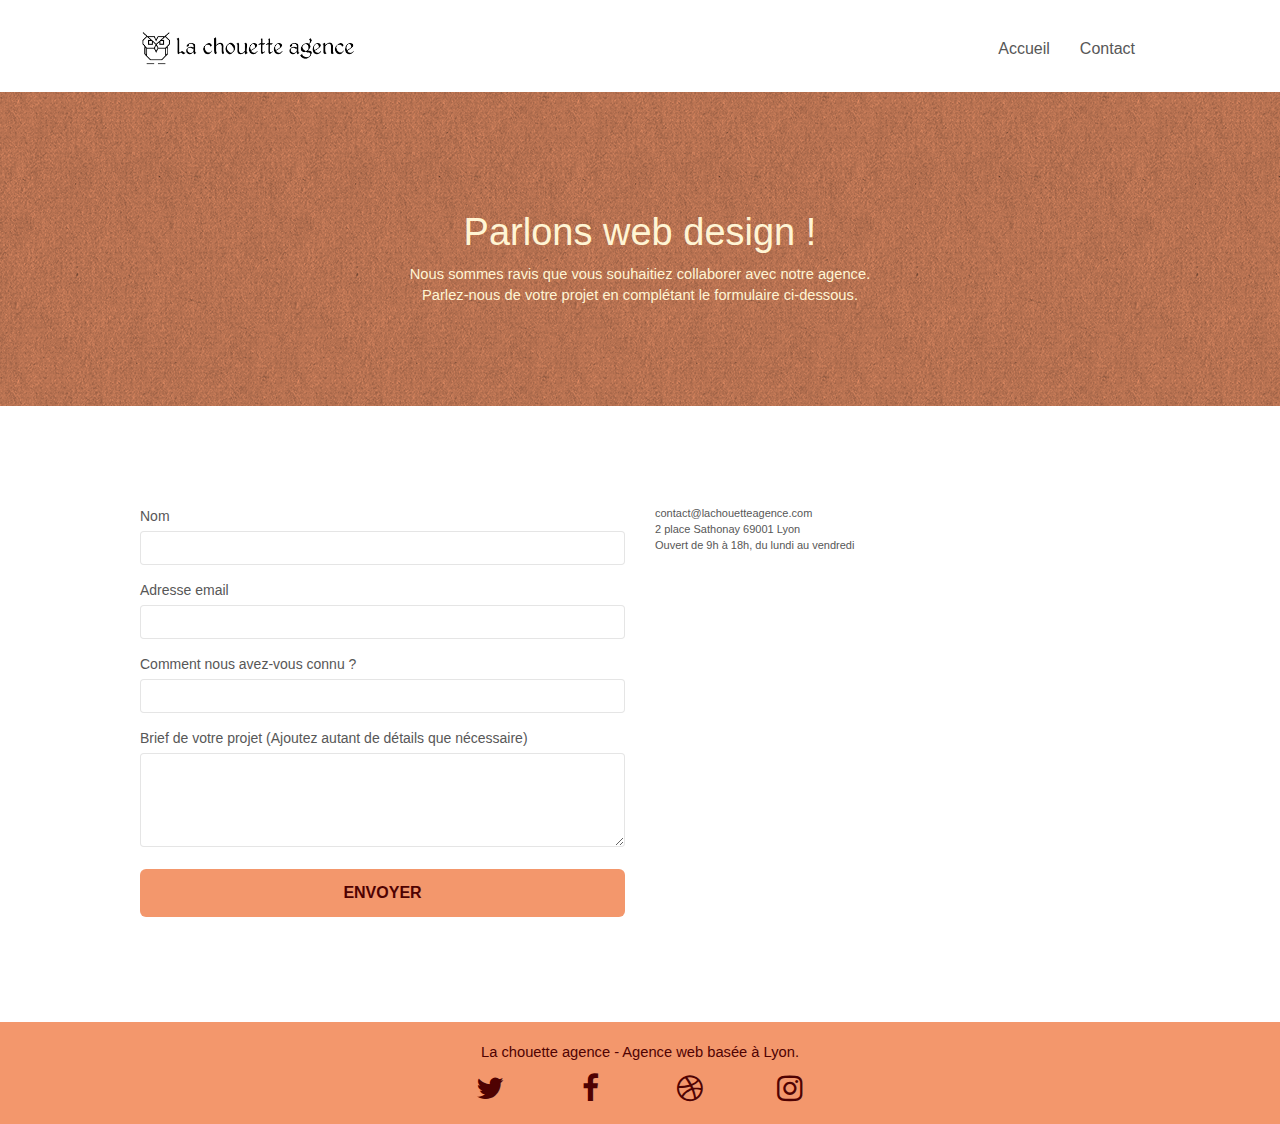
<file: Starting-website/contact.html>
<!doctype html>
<html lang="fr">

<head>
	<meta charset="utf-8">
	<meta name="description" content="Contact La chouette agence Lyon">
	<meta name="viewport" content="width=device-width, initial-scale=1.0, viewport-fit=cover">

	<link rel="shortcut icon" type="image/png" href="favicon.ico">

	<link rel="stylesheet" type="text/css" href="./css/bootstrap.min.css">
	<link rel="stylesheet" type="text/css" href="style.min.css">
	<link rel="stylesheet" type="text/css" href="./css/font-awesome.min.css">
	<link rel="stylesheet" type="text/css" href="./css/et-line.min.css">


	<script src="./js/jquery-2.1.0.min.js" defer></script>
	<script src="./js/bootstrap.min.js" defer></script>
	<script src="./js/blocs.min.js" defer></script>
	<script src="./js/jquery.touchSwipe.min.js" defer></script>
	<script src="./js/gmaps.min.js" defer></script>
	<title>Contact</title>


	<!-- Analytics -->

	<!-- Analytics END -->

</head>

<body>
	<!-- Principal conteneur -->
	<main class="page-container">

		<!-- bloc-0 -->
		<header class="bloc bgc-white l-bloc " id="bloc-0">
			<div class="container bloc-sm">
				<nav class="navbar row">
					<div class="navbar-header">
						<a class="navbar-brand" href="index.html"><img src="img/la-chouette-agence.png"
								alt="Lyon web design logo" height="40" /></a>
						<button id="nav-toggle" type="button" class="ui-navbar-toggle navbar-toggle"
							data-toggle="collapse" data-target=".navbar-1">
							<span class="sr-only">Toggle navigation</span><span class="icon-bar"></span><span
								class="icon-bar"></span><span class="icon-bar"></span>
						</button>
					</div>
					<div class="collapse navbar-collapse navbar-1 special-dropdown-nav">
						<ul class="site-navigation nav navbar-nav">
							<li>
								<a href="index.html">Accueil</a>
							</li>
							<li>
							</li>
							<li>
								<a href="contact.html">Contact</a>
							</li>
						</ul>
					</div>
				</nav>
			</div>
		</header>
		<!-- bloc-0 END -->

		<!-- bloc-6 -->
		<div class="bloc bg-dots-bg bg-repeat bgc-atomic-tangerine d-bloc bloc-bg-texture texture-paper" id="bloc-6">
			<div class="container bloc-lg">
				<div class="row">
					<div class="col-sm-12">
						<h1 class="text-center hero-bloc-text tc-white">
							Parlons web design !
						</h1>
						<p class="text-center mg-lg tc-white em1 tight-width-whitespace">
							Nous sommes ravis que vous souhaitiez collaborer avec notre agence.<br>
							Parlez-nous de votre projet en complétant le formulaire ci-dessous.
						</p>
					</div>
				</div>
			</div>
		</div>
		<!-- bloc-6 END -->

		<!-- bloc-7 -->
		<div class="bloc bgc-white l-bloc" id="bloc-7">
			<div class="container bloc-lg">
				<div class="row">
					<div class="col-sm-6">
						<form id="form_1" novalidate>
							<div class="form-group">
								<label for="name">
									Nom
								</label>
								<input id="name" class="form-control" required />
							</div>
							<div class="form-group">
								<label for="email">
									Adresse email
								</label>
								<input id="email" class="form-control" type="email" required />
							</div>
							<div class="form-group">
								<label for="input_504">
									Comment nous avez-vous connu ?
								</label>
								<input class="form-control" type="text" required id="input_504" />
							</div>
							<div class="form-group">
								<label for="message">
									Brief de votre projet (Ajoutez autant de détails que nécessaire)<br>
								</label><textarea id="message" class="form-control" rows="4" cols="50"
									required></textarea>
							</div>
							<button class="bloc-button btn btn-lg btn-block cta-hero btn-atomic-tangerine"
								type="submit">
								Envoyer
							</button>
						</form>
					</div>
					<div class="col-sm-6">
						<p>
							contact@lachouetteagence.com<br>2 place Sathonay 69001 Lyon<br>Ouvert de 9h à 18h, du lundi
							au vendredi<br>
						</p>
					</div>
				</div>
			</div>
		</div>
		<!-- bloc-7 END -->

		<!-- ScrollToTop Button -->
		<a class="bloc-button btn btn-d scrollToTop" onclick="scrollToTarget('1')"><span
				class="fa fa-chevron-up"></span></a>
		<!-- ScrollToTop Button END-->


		<!-- Footer - bloc-8 -->
		<footer class="bloc bgc-atomic-tangerine d-bloc" id="bloc-8">
			<div class="container bloc-sm">
				<div class="row">
					<div class="col-sm-12">
						<p class="text-center white">
							La chouette agence - Agence web basée à Lyon.<br>
						</p>
						<div class="row row-no-gutters social">
							<div class="col-sm-3">
								<div class="text-center">
									<a class="social" href="https://twitter.com/home"
										title="Redirection vers Twitter"><span class="fa fa-twitter icon-md"></span></a>
								</div>
							</div>
							<div class="col-sm-3">
								<div class="text-center">
									<a class="social" href="https://www.facebook.com/"
										title="Redirection vers Facebook"><span
											class="fa fa-facebook icon-md"></span></a>
								</div>
							</div>
							<div class="col-sm-3">
								<div class="text-center">
									<a class="social" href="https://dribbble.com/"
										title="Redirection vers Dribbble"><span
											class="fa fa-dribbble icon-md"></span></a>
								</div>
							</div>
							<div class="col-sm-3">
								<div class="text-center">
									<a class="social" href="https://www.instagram.com/"
										title="Redirection vers Instagram"><span
											class="fa fa-instagram icon-md"></span></a>
								</div>
							</div>
						</div>
					</div>
				</div>
			</div>
		</footer>
		<!-- Footer - bloc-8 END -->

	</main>
	<!-- Principal conteneur END -->


</body>

</html>
</file>
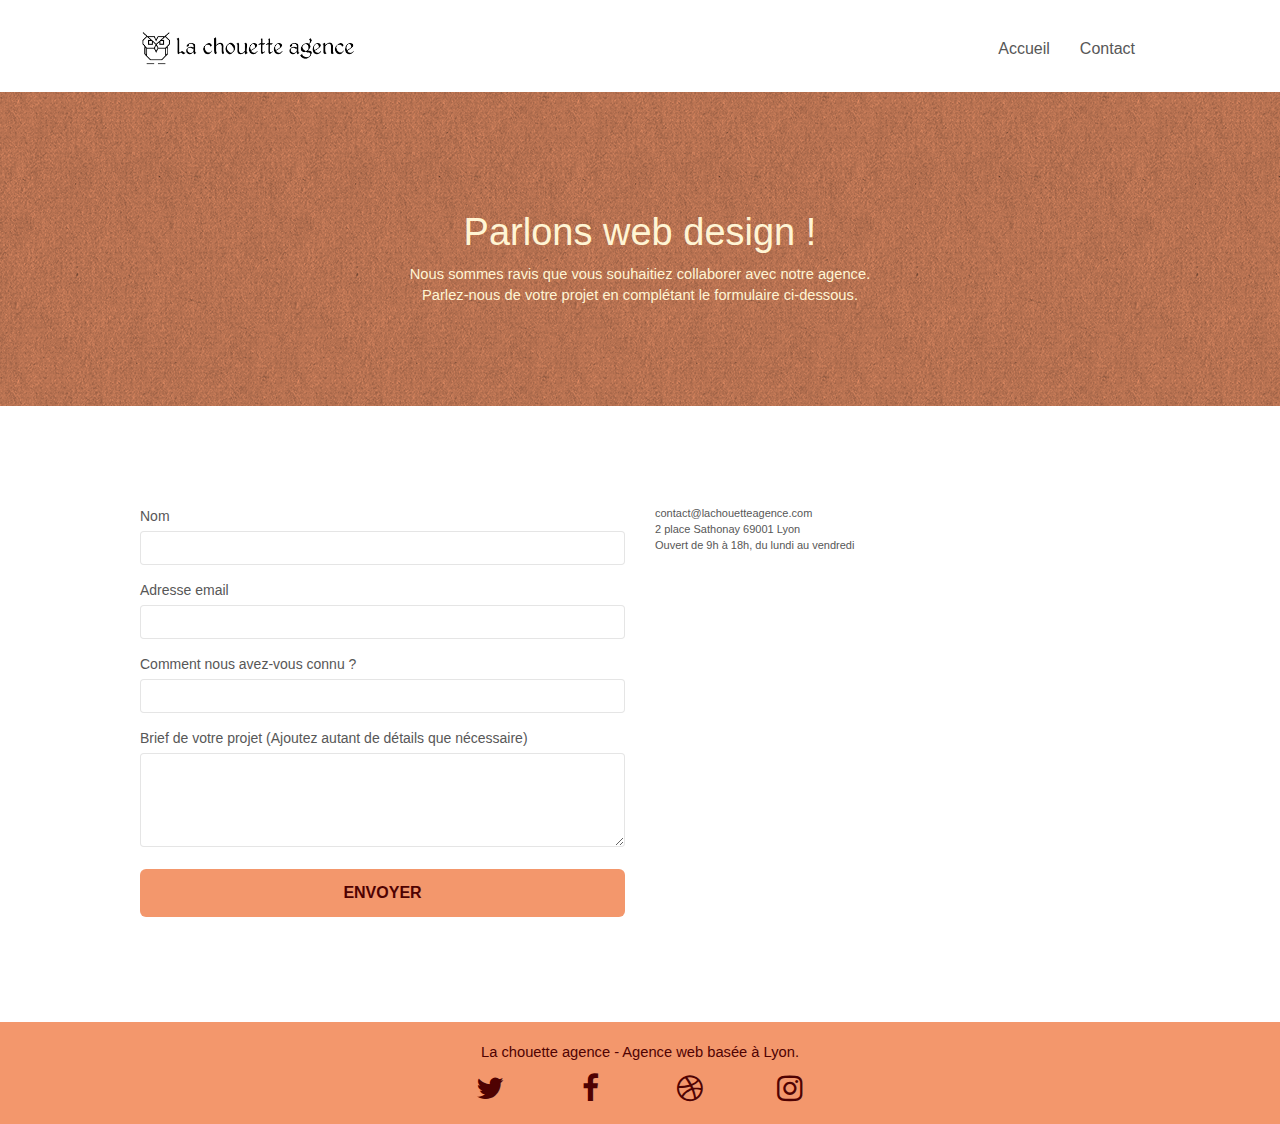
<file: P4_03_Code_Source/Starting-website/contact.html>
<!doctype html>
<html lang="fr">

<head>
	<meta charset="utf-8">
	<meta name="description" content="Contact La chouette agence Lyon">
	<meta name="viewport" content="width=device-width, initial-scale=1.0, viewport-fit=cover">

	<link rel="shortcut icon" type="image/png" href="favicon.ico">

	<link rel="stylesheet" type="text/css" href="./css/bootstrap.min.css">
	<link rel="stylesheet" type="text/css" href="style.min.css">
	<link rel="stylesheet" type="text/css" href="./css/font-awesome.min.css">
	<link rel="stylesheet" type="text/css" href="./css/et-line.min.css">


	<script src="./js/jquery-2.1.0.min.js" defer></script>
	<script src="./js/bootstrap.min.js" defer></script>
	<script src="./js/blocs.min.js" defer></script>
	<script src="./js/jquery.touchSwipe.min.js" defer></script>
	<script src="./js/gmaps.min.js" defer></script>
	<title>Contact</title>


	<!-- Analytics -->

	<!-- Analytics END -->

</head>

<body>
	<!-- Principal conteneur -->
	<main class="page-container">

		<!-- bloc-0 -->
		<header class="bloc bgc-white l-bloc " id="bloc-0">
			<div class="container bloc-sm">
				<nav class="navbar row">
					<div class="navbar-header">
						<a class="navbar-brand" href="index.html"><img src="img/la-chouette-agence.png"
								alt="Lyon web design logo" height="40" /></a>
						<button id="nav-toggle" type="button" class="ui-navbar-toggle navbar-toggle"
							data-toggle="collapse" data-target=".navbar-1">
							<span class="sr-only">Toggle navigation</span><span class="icon-bar"></span><span
								class="icon-bar"></span><span class="icon-bar"></span>
						</button>
					</div>
					<div class="collapse navbar-collapse navbar-1 special-dropdown-nav">
						<ul class="site-navigation nav navbar-nav">
							<li>
								<a href="index.html">Accueil</a>
							</li>
							<li>
							</li>
							<li>
								<a href="contact.html">Contact</a>
							</li>
						</ul>
					</div>
				</nav>
			</div>
		</header>
		<!-- bloc-0 END -->

		<!-- bloc-6 -->
		<div class="bloc bg-dots-bg bg-repeat bgc-atomic-tangerine d-bloc bloc-bg-texture texture-paper" id="bloc-6">
			<div class="container bloc-lg">
				<div class="row">
					<div class="col-sm-12">
						<h1 class="text-center hero-bloc-text tc-white">
							Parlons web design !
						</h1>
						<p class="text-center mg-lg tc-white em1 tight-width-whitespace">
							Nous sommes ravis que vous souhaitiez collaborer avec notre agence.<br>
							Parlez-nous de votre projet en complétant le formulaire ci-dessous.
						</p>
					</div>
				</div>
			</div>
		</div>
		<!-- bloc-6 END -->

		<!-- bloc-7 -->
		<div class="bloc bgc-white l-bloc" id="bloc-7">
			<div class="container bloc-lg">
				<div class="row">
					<div class="col-sm-6">
						<form id="form_1" novalidate>
							<div class="form-group">
								<label for="name">
									Nom
								</label>
								<input id="name" class="form-control" required />
							</div>
							<div class="form-group">
								<label for="email">
									Adresse email
								</label>
								<input id="email" class="form-control" type="email" required />
							</div>
							<div class="form-group">
								<label for="input_504">
									Comment nous avez-vous connu ?
								</label>
								<input class="form-control" type="text" required id="input_504" />
							</div>
							<div class="form-group">
								<label for="message">
									Brief de votre projet (Ajoutez autant de détails que nécessaire)<br>
								</label><textarea id="message" class="form-control" rows="4" cols="50"
									required></textarea>
							</div>
							<button class="bloc-button btn btn-lg btn-block cta-hero btn-atomic-tangerine"
								type="submit">
								Envoyer
							</button>
						</form>
					</div>
					<div class="col-sm-6">
						<p>
							contact@lachouetteagence.com<br>2 place Sathonay 69001 Lyon<br>Ouvert de 9h à 18h, du lundi
							au vendredi<br>
						</p>
					</div>
				</div>
			</div>
		</div>
		<!-- bloc-7 END -->

		<!-- ScrollToTop Button -->
		<a class="bloc-button btn btn-d scrollToTop" onclick="scrollToTarget('1')"><span
				class="fa fa-chevron-up"></span></a>
		<!-- ScrollToTop Button END-->


		<!-- Footer - bloc-8 -->
		<footer class="bloc bgc-atomic-tangerine d-bloc" id="bloc-8">
			<div class="container bloc-sm">
				<div class="row">
					<div class="col-sm-12">
						<p class="text-center white">
							La chouette agence - Agence web basée à Lyon.<br>
						</p>
						<div class="row row-no-gutters social">
							<div class="col-sm-3">
								<div class="text-center">
									<a class="social" href="https://twitter.com/home"
										title="Redirection vers Twitter"><span class="fa fa-twitter icon-md"></span></a>
								</div>
							</div>
							<div class="col-sm-3">
								<div class="text-center">
									<a class="social" href="https://www.facebook.com/"
										title="Redirection vers Facebook"><span
											class="fa fa-facebook icon-md"></span></a>
								</div>
							</div>
							<div class="col-sm-3">
								<div class="text-center">
									<a class="social" href="https://dribbble.com/"
										title="Redirection vers Dribbble"><span
											class="fa fa-dribbble icon-md"></span></a>
								</div>
							</div>
							<div class="col-sm-3">
								<div class="text-center">
									<a class="social" href="https://www.instagram.com/"
										title="Redirection vers Instagram"><span
											class="fa fa-instagram icon-md"></span></a>
								</div>
							</div>
						</div>
					</div>
				</div>
			</div>
		</footer>
		<!-- Footer - bloc-8 END -->

	</main>
	<!-- Principal conteneur END -->


</body>

</html>
</file>
<file: Starting website/style.css>
body {
    margin: 0;
    padding: 0;
    background: #FFF;
    overflow-x: hidden;
    -webkit-font-smoothing: antialiased;
    -moz-osx-font-smoothing: grayscale;
}

a,
button {
    transition: all .3s ease-in-out;
    outline: none!important;
}

a:hover {
    text-decoration: none;
    cursor: pointer;
}

#page-loading-blocs-notifaction {
    position: fixed;
    top: 0;
    bottom: 0;
    width: 100%;
    z-index: 100000;
    background: #FFFFFF url("img/pageload-spinner.gif") no-repeat center center;
}

.bloc {
    width: 100%;
    clear: both;
    background: 50% 50% no-repeat;
    padding: 0 50px;
    -webkit-background-size: cover;
    -moz-background-size: cover;
    -o-background-size: cover;
    background-size: cover;
    position: relative;
}

.bloc .container {
    padding-left: 0;
    padding-right: 0;
}

.bloc-lg {
    padding: 100px 50px;
}

.bloc-md {
    padding: 50px;
}

.bloc-sm {
    padding: 20px 50px;
}

.bg-center,
.bg-l-edge,
.bg-r-edge,
.bg-t-edge,
.bg-b-edge,
.bg-tl-edge,
.bg-bl-edge,
.bg-tr-edge,
.bg-br-edge,
.bg-repeat {
    -webkit-background-size: auto!important;
    -moz-background-size: auto!important;
    -o-background-size: auto!important;
    background-size: auto!important;
}

.bg-repeat {
    background: repeat;
}

.bg-t-edge {
    background: top no-repeat;
}

.bloc-bg-texture::before {
    content: "";
    background-size: 2px 2px;
    position: absolute;
    top: 0;
    bottom: 0;
    left: 0;
    right: 0;
}

.texture-paper::before {
    background: url("img/texture-paper.png");
    background-size: 280px 280px;
}

.b-parallax {
    background-attachment: fixed;
}

.d-bloc {
    color: rgba(255, 255, 255, .7);
}

.d-bloc button:hover {
    color: rgba(255, 255, 255, .9);
}

.d-bloc .icon-round,
.d-bloc .icon-square,
.d-bloc .icon-rounded,
.d-bloc .icon-semi-rounded-a,
.d-bloc .icon-semi-rounded-b {
    border-color: rgba(255, 255, 255, .9);
}

.d-bloc .divider-h span {
    border-color: rgba(255, 255, 255, .2);
}

.d-bloc .a-btn,
.d-bloc .navbar a,
.d-bloc .navbar-brand,
.d-bloc a .icon-sm,
.d-bloc a .icon-md,
.d-bloc a .icon-lg,
.d-bloc a .icon-xl,
.d-bloc h1 a,
.d-bloc h2 a,
.d-bloc h3 a,
.d-bloc h4 a,
.d-bloc h5 a,
.d-bloc h6 a,
.d-bloc p a {
    color: rgba(255, 255, 255, .6);
}

.d-bloc .a-btn:hover,
.d-bloc .navbar a:hover,
.d-bloc .navbar-brand:hover,
.d-bloc a:hover .icon-sm,
.d-bloc a:hover .icon-md,
.d-bloc a:hover .icon-lg,
.d-bloc a:hover .icon-xl,
.d-bloc h1 a:hover,
.d-bloc h2 a:hover,
.d-bloc h3 a:hover,
.d-bloc h4 a:hover,
.d-bloc h5 a:hover,
.d-bloc h6 a:hover,
.d-bloc p a:hover {
    color: rgba(255, 255, 255, 1);
}

.d-bloc .navbar-toggle .icon-bar {
    background: rgba(255, 255, 255, 1);
}

.d-bloc .btn-wire,
.d-bloc .btn-wire:hover {
    color: rgba(255, 255, 255, 1);
    border-color: rgba(255, 255, 255, 1);
}

.d-bloc .panel {
    color: rgba(0, 0, 0, .5);
}

.d-bloc .panel button:hover {
    color: rgba(0, 0, 0, .7);
}

.d-bloc .panel icon {
    border-color: rgba(0, 0, 0, .7);
}

.d-bloc .panel .divider-h span {
    border-color: rgba(0, 0, 0, .1);
}

.d-bloc .panel .a-btn {
    color: rgba(0, 0, 0, .6);
}

.d-bloc .panel .a-btn:hover {
    color: rgba(0, 0, 0, 1);
}

.d-bloc .panel .btn-wire,
.d-bloc .panel .btn-wire:hover {
    color: rgba(0, 0, 0, .7);
    border-color: rgba(0, 0, 0, .3);
}

.d-bloc .panel,
.l-bloc {
    color: rgba(0, 0, 0, .5);
}

.d-bloc .panel button:hover,
.l-bloc button:hover {
    color: rgba(0, 0, 0, .7);
}

.l-bloc .icon-round,
.l-bloc .icon-square,
.l-bloc .icon-rounded,
.l-bloc .icon-semi-rounded-a,
.l-bloc .icon-semi-rounded-b {
    border-color: rgba(0, 0, 0, .7);
}

.d-bloc .panel .divider-h span,
.l-bloc .divider-h span {
    border-color: rgba(0, 0, 0, .1);
}

.d-bloc .panel .a-btn,
.l-bloc .a-btn,
.l-bloc .navbar a,
.l-bloc .navbar-brand,
.l-bloc a .icon-sm,
.l-bloc a .icon-md,
.l-bloc a .icon-lg,
.l-bloc a .icon-xl,
.l-bloc h1 a,
.l-bloc h2 a,
.l-bloc h3 a,
.l-bloc h4 a,
.l-bloc h5 a,
.l-bloc h6 a,
.l-bloc p a {
    color: rgba(0, 0, 0, .6);
}

.d-bloc .panel .a-btn:hover,
.l-bloc .a-btn:hover,
.l-bloc .navbar a:hover,
.l-bloc .navbar-brand:hover,
.l-bloc a:hover .icon-sm,
.l-bloc a:hover .icon-md,
.l-bloc a:hover .icon-lg,
.l-bloc a:hover .icon-xl,
.l-bloc h1 a:hover,
.l-bloc h2 a:hover,
.l-bloc h3 a:hover,
.l-bloc h4 a:hover,
.l-bloc h5 a:hover,
.l-bloc h6 a:hover,
.l-bloc p a:hover {
    color: rgba(0, 0, 0, 1);
}

.l-bloc .navbar-toggle .icon-bar {
    color: rgba(0, 0, 0, .6);
}

.d-bloc .panel .btn-wire,
.d-bloc .panel .btn-wire:hover,
.l-bloc .btn-wire,
.l-bloc .btn-wire:hover {
    color: rgba(0, 0, 0, .7);
    border-color: rgba(0, 0, 0, .3);
}

.voffset {
    margin-top: 30px;
}

.voffset-lg {
    margin-top: 80px;
}

.row-no-gutters {
    margin-right: 0;
    margin-left: 0;
}

.row.row-no-gutters > [class^="col-"],
.row.row-no-gutters > [class*=" col-"] {
    padding-right: 0;
    padding-left: 0;
}

#bloc-1-hero h1 {
    font-size: 32px;
}

.navbar {
    margin-bottom: 0;
    z-index: 1;
}

.navbar-brand {
    height: auto;
    padding: 3px 15px;
    font-size: 25px;
    font-weight: normal;
    font-weight: 600;
    line-height: 44px;
}

.navbar-brand img {
    max-height: 200px;
    margin: 0 5px 0 0;
    display: inline;
}

.navbar-brand img[src$=svg] {
    min-width: 100px;
}

.nav-center .navbar-brand img {
    margin: 0;
}

.navbar .nav {
    padding-top: 2px;
    margin-right: -16px;
    float: right;
    z-index: 1;
}

.nav > li {
    float: left;
    margin-top: 4px;
    font-size: 16px;
}

.navbar-nav .open .dropdown-menu > li > a {
    text-align: inherit;
}

.nav > li a:hover,
.nav > li a:focus {
    background: transparent;
}

.navbar-toggle {
    margin: 10px 10px 0 0;
    border: 0px;
}

.navbar-toggle:hover {
    background: transparent!important;
}

.navbar-toggle .icon-bar {
    background-color: rgba(0, 0, 0, .5);
    width: 26px;
}

.nav-invert .navbar .nav {
    float: left;
}

.nav-invert .navbar-header,
.nav-invert .navbar-brand {
    float: right;
    position: relative;
    z-index: 2;
}

@media (min-width: 768px) {
    .site-navigation {
        position: absolute;
        top: 50%;
        right: 20px;
        transform: translate(0, -50%);
        -webkit-transform: translateY(-50%);
    }
    .nav > li .dropdown-menu a,
    .nav > li .dropdown-menu a:hover {
        color: #484848;
    }
    .nav-invert .site-navigation {
        left: 0;
        right: 0;
    }
    .nav-center {
        text-align: center;
    }
    .nav-center .navbar-header {
        width: 100%;
    }
    .nav-center .navbar-header,
    .nav-center .navbar-brand,
    .nav-center .nav > li {
        float: none;
        display: inline-block;
    }
    .nav-center .site-navigation {
        position: relative;
        width: 100%;
        right: 0;
        margin-right: 0px;
        margin-top: 20px;
    }
    .nav-center.mini-nav .navbar-toggle {
        float: none;
        margin: 10px auto 0;
    }
}

.nav > li > .dropdown a {
    background: none!important;
    display: block;
    padding: 14px 15px;
}

nav .caret {
    margin: 0 5px;
}

.dropdown-menu .dropdown-menu {
    top: -8px;
    left: 100%;
}

.dropdown-menu .dropmenu-flow-right {
    top: 100%;
    left: 0;
    margin-left: -1px;
    border-top-left-radius: 0;
    border-top-right-radius: 0;
}

.dropdown-menu .dropdown span {
    border: 4px solid black;
    border-top-color: transparent;
    border-right-color: transparent;
    border-bottom-color: transparent;
    margin: 6px -5px 0 0!important;
    float: right;
}

.mg-md {
    margin-top: 10px;
    margin-bottom: 20px;
}

.mg-lg {
    margin-top: 10px;
    margin-bottom: 40px;
}

.btn {
    margin: 0 5px 5px 0;
}

.btn.pull-right {
    margin: 0 0 5px 5px;
}

.btn-d,
.btn-d:hover,
.btn-d:focus {
    color: #FFF;
    background: rgba(0, 0, 0, .3);
}

button {
    outline: none!important;
}

.btn-rd {
    border-radius: 40px;
}

.btn-clean {
    border: 1px solid rgba(0, 0, 0, .08);
    border-bottom-color: rgba(0, 0, 0, .1);
    text-shadow: 0 1px 0 rgba(0, 0, 1, .1);
    box-shadow: 0 1px 3px rgba(0, 0, 1, .25), inset 0 1px 0 0 rgba(255, 255, 255, .15);
}

.icon-md {
    font-size: 30px!important;
}

.icon-lg {
    font-size: 60px!important;
}

.sm-shadow {
    text-shadow: 0 1px 2px rgba(0, 0, 0, .3);
}

.panel-sq,
.panel-sq .panel-heading,
.panel-sq .panel-footer {
    border-radius: 0;
}

.panel-rd {
    border-radius: 30px;
}

.panel-rd .panel-heading {
    border-radius: 29px 29px 0 0;
}

.panel-rd .panel-footer {
    border-radius: 0 0 29px 29px;
}

.form-control {
    border-color: rgba(0, 0, 0, .1);
    box-shadow: none;
}

.scrollToTop {
    width: 40px;
    height: 40px;
    position: fixed;
    bottom: 20px;
    right: 20px;
    opacity: 0;
    z-index: 500;
    transition: all .3s ease-in-out;
}

.scrollToTop span {
    margin-top: 6px;
}

.showScrollTop {
    font-size: 14px;
    opacity: 1;
}

a[data-lightbox] {
    position: relative;
    display: block;
    text-align: center;
}

a[data-lightbox]:hover::before {
    content: "+";
    font-family: "HelveticaNeue-Light", "Helvetica Neue Light", "Helvetica Neue", Helvetica, Arial;
    font-size: 32px;
    width: 50px;
    height: 50px;
    margin-left: -25px;
    border-radius: 50%;
    background: rgba(0, 0, 0, .6);
    color: #FFF;
    font-weight: 100;
    z-index: 1;
    position: absolute;
    top: 50%;
    transform: translateY(-50%);
    -webkit-transform: translateY(-50%);
}

a[data-lightbox]:hover img {
    opacity: 0.6;
    -webkit-animation-fill-mode: none;
    animation-fill-mode: none;
}

#lightbox-modal {
    display: flex;
    align-items: center;
}

#lightbox-modal .modal-dialog {
    width: 90%;
    max-width: 900px;
    margin: 0 auto 0;
}

#lightbox-modal .modal-dialog img {
    max-height: 90vh;
    margin: 0 auto;
}

.lightbox-caption {
    padding: 20px;
    color: #FFF;
    background: rgba(0, 0, 0, .5);
    position: absolute;
    left: 15px;
    right: 15px;
    bottom: 5px;
}

.close-lightbox {
    color: #FFF;
    font-size: 30px;
    position: absolute;
    top: 20px;
    right: 20px;
    z-index: 20;
    background: rgba(0, 0, 0, .5);
    border: none;
    line-height: 30px;
    padding: 0 9px 5px;
    opacity: 0.3;
}

.close-lightbox:hover,
.next-lightbox:hover,
.prev-lightbox:hover {
    opacity: 1.0;
    color: #FFF;
}

.next-lightbox,
.prev-lightbox {
    font-size: 20px;
    color: rgba(255, 255, 255, .9);
    background: rgba(0, 0, 0, .5);
    transition: all .2s ease-in-out;
    position: absolute;
    top: 45%;
    z-index: 1;
    opacity: 0.4;
}

.next-lightbox {
    padding: 6px 8px 1px 13px;
    right: 25px;
}

.prev-lightbox {
    padding: 6px 13px 1px 10px;
    left: 25px;
}

.snapshot-lb .modal-body {
    padding-bottom: 45px;
}

.snapshot-lb .lightbox-caption {
    padding: 0;
    color: rgba(0, 0, 0, .5);
    background: none;
}

h1,
h2,
h3,
h4,
h5,
h6,
p,
label,
.btn,
a {
    font-family: "helvetica";
    font-weight: 400;
    color: #575757!important;
}

.container {
    max-width: 1000px;
}

.hero-bloc-text {
    font-size: 38px;
}

.hero-bloc-text-sub {
    font-size: 36px;
}

.statement-bloc-text {
    line-height: 26px;
    font-style: italic;
    font-size: 20px;
    text-align: center;
    font-weight: lighter;
    max-width: 520px;
    margin: auto auto auto auto;
}

p {
    font-size: 11px;
}

.tight-width-whitespace {
    max-width: 600px;
    margin: auto auto auto auto;
}

.h1 {
    font-size: 20px;
    font-family: "Open Sans";
}

.cta-hero {
    margin-top: 22px;
    color: #FFFFFF!important;
    text-transform: uppercase;
    padding: 12px 28px 12px 28px;
    font-size: 16px;
    font-weight: 700;
}

.social {
    max-width: 400px;
    margin: auto auto auto auto;
}

h2 {
    font-size: 22px;
    line-height: 1.4em;
}

h3 {
    font-size: 15px;
    text-transform: uppercase;
    font-weight: 700;
    color: #333333!important;
}

.med-width-whitespace {
    max-width: 800px;
    margin: auto auto auto auto;
    box-shadow: 0px 0px 0px #000000;
}

h1 {
    color: #333333!important;
}

h4 {
    color: #333333!important;
}

.icons {
    margin-bottom: 14px;
    margin-top: 24px;
}

.white {
    color: #FFFFFF!important;
}

.portfolio-thumb {
    margin-bottom: 24px;
}

.portfolio-row {
    margin-bottom: 44px;
    margin-top: 50px;
}

.avatar {
    box-shadow: 0px 4px 9px rgba(0, 0, 0, 0.3);
}

.black-background {
    background-color: rgba(165, 147, 99, 0.7);
    padding: 40px 40px 40px 40px;
}

.bold-link {
    font-weight: 900;
    text-decoration: underline!important;
}

.bgc-white {
    background-color: #FFFFFF;
}

.bgc-dark-slate-blue {
    background-color: #364577;
}

.bgc-atomic-tangerine {
    background-color: #F3976C;
}

.tc-white {
    color: #F3976C!important;
}

.btn-atomic-tangerine {
    background: #F3976C;
    color: #FFFFFF!important;
}

.btn-atomic-tangerine:hover {
    background: #c27956!important;
    color: #FFFFFF!important;
}

.ltc-white {
    color: #FFFFFF!important;
}

.ltc-white:hover {
    color: #cccccc!important;
}

.ltc-atomic-tangerine {
    color: #F3976C!important;
}

.ltc-atomic-tangerine:hover {
    color: #c27956!important;
}

.icon-dark-slate-blue {
    color: #364577!important;
    border-color: #364577!important;
}

.bg-dots-bg {
    background-image: url("img/dots-bg.png");
}

.bg-lines-h2-bg {
    background-image: url("img/lines-h2-bg.png");
}

.bg-banniere {
    background-image: url("img/la-chouette-agence-banniere.jpg");
}

.bg-presentation {
    background-image: url("img/image-de-presentation.jpg");
}

@media (max-width: 1024px) {
    .bloc {
        padding-left: 20px;
        padding-right: 20px;
    }
    .bloc.full-width-bloc,
    .bloc-tile-2.full-width-bloc .container,
    .bloc-tile-3.full-width-bloc .container,
    .bloc-tile-4.full-width-bloc .container {
        padding-left: 0;
        padding-right: 0;
    }
}

@media (max-width: 992px) and (min-width: 768px) {
    .navbar .nav {
        max-width: 80%
    }
    .nav-center.navbar .nav {
        max-width: 100%
    }
}

@media only screen and (min-device-width: 768px) and (max-device-width: 1024px) and (orientation: landscape) {
    .b-parallax {
        background-attachment: scroll;
    }
}

@media only screen and (min-device-width: 1024px) and (max-device-width: 1366px) and (-webkit-min-device-pixel-ratio: 1.5) {
    .b-parallax {
        background-attachment: scroll;
    }
}

@media (max-width: 991px) {
    .container {
        width: 100%;
    }
    .b-parallax {
        background-attachment: scroll;
    }
    .page-container,
    #hero-bloc {
        overflow-x: hidden;
        position: relative;
    }
    .bloc {
        padding-left: constant(safe-area-inset-left);
        padding-right: constant(safe-area-inset-right);
    }
    .bloc-group,
    .bloc-group .bloc {
        display: block;
        width: 100%;
    }
    .bloc-fill-screen .fill-bloc-top-edge,
    .bloc-fill-screen .fill-bloc-bottom-edge {
        padding: 0 20px;
        padding-left: constant(safe-area-inset-left);
        padding-right: constant(safe-area-inset-right);
    }
}

@media (max-width: 767px) {
    .page-container {
        overflow-x: hidden;
        position: relative;
    }
    h1,
    h2,
    h3,
    h4,
    h5,
    h6,
    p,
    #disqus_thread {
        padding-left: 10px!important;
        padding-right: 10px!important;
    }
    .b-parallax {
        background-attachment: scroll;
    }
    .navbar .nav {
        padding-top: 0;
        border-top: 1px solid rgba(0, 0, 0, .2);
        float: none!important;
    }
    .navbar.row {
        margin-left: 0;
        margin-right: 0;
    }
    .site-navigation {
        position: inherit;
        transform: none;
        -webkit-transform: none;
        -ms-transform: none;
    }
    .nav > li {
        margin-top: 0;
        border-bottom: 1px solid rgba(0, 0, 0, .1);
        background: rgba(0, 0, 0, .05);
        text-align: left;
        padding-left: 15px;
        width: 100%;
    }
    .nav > li:hover {
        background: rgba(0, 0, 0, .08);
    }
    .dropdown .dropdown a .caret {
        float: none;
        margin: 5px 0 0 10px!important;
        border: 4px solid black;
        border-bottom-color: transparent;
        border-right-color: transparent;
        border-left-color: transparent;
    }
    #hero-bloc .navbar .nav {
        background: rgba(0, 0, 0, .8);
    }
    #hero-bloc .navbar .nav a {
        color: rgba(255, 255, 255, .6);
    }
    .hero {
        padding: 50px 0;
    }
    .hero-nav {
        left: -1px;
        right: -1px;
    }
    .navbar-collapse {
        padding: 0;
        overflow-x: hidden;
        -webkit-box-shadow: none;
        box-shadow: none;
    }
    .navbar-brand img {
        max-height: 40px;
        width: auto;
    }
    .nav-invert .navbar-header {
        float: none;
        width: 100%;
    }
    .nav-invert .navbar-toggle {
        float: left;
        margin-left: 10px;
    }
    .bloc {
        padding-left: 0;
        padding-right: 0;
    }
    .bloc-xxl,
    .bloc-xl,
    .bloc-lg {
        padding: 40px 0;
    }
    .bloc-sm,
    .bloc-md {
        padding-left: 0;
        padding-right: 0;
    }
    .bloc-tile-2 .container,
    .bloc-tile-3 .container,
    .bloc-tile-4 .container,
    .bloc-fill-screen .fill-bloc-top-edge,
    .bloc-fill-screen .fill-bloc-bottom-edge {
        padding-left: 0;
        padding-right: 0;
    }
    .a-block {
        padding: 0 10px;
    }
    .btn-dwn {
        display: none;
    }
    .voffset {
        margin-top: 5px;
    }
    .voffset-md {
        margin-top: 20px;
    }
    .voffset-lg {
        margin-top: 30px;
    }
    form {
        padding: 5px;
    }
    .close-lightbox {
        display: inline-block;
    }
    .blocsapp-device-iphone5 {
        background-size: 216px 425px;
        padding-top: 60px;
        width: 216px;
        height: 425px;
    }
    .blocsapp-device-iphone5 img {
        width: 180px;
        height: 320px;
    }
}

@media (max-width: 400px) {
    .bloc {
        padding-left: 0;
        padding-right: 0;
    }
}

@media (max-width: 767px) {
    .bloc-mob-center-text {
        text-align: center;
    }
}
</file>
<file: Starting website/css/et-line.css>
@font-face {
    font-family: et-line;
    src: url(../fonts/et-line.eot);
    src: url(../fonts/et-line.eot?#iefix) format('embedded-opentype'), url(../fonts/et-line.woff) format('woff'), url(../fonts/et-line.ttf) format('truetype'), url(../fonts/et-line.svg#et-line) format('svg');
    font-weight: 400;
    font-style: normal
}

.et-icon-adjustments,
.et-icon-alarmclock,
.et-icon-anchor,
.et-icon-aperture,
.et-icon-attachment,
.et-icon-bargraph,
.et-icon-basket,
.et-icon-beaker,
.et-icon-bike,
.et-icon-book-open,
.et-icon-briefcase,
.et-icon-browser,
.et-icon-calendar,
.et-icon-camera,
.et-icon-caution,
.et-icon-chat,
.et-icon-circle-compass,
.et-icon-clipboard,
.et-icon-clock,
.et-icon-cloud,
.et-icon-compass,
.et-icon-desktop,
.et-icon-dial,
.et-icon-document,
.et-icon-documents,
.et-icon-download,
.et-icon-dribbble,
.et-icon-edit,
.et-icon-envelope,
.et-icon-expand,
.et-icon-facebook,
.et-icon-flag,
.et-icon-focus,
.et-icon-gears,
.et-icon-genius,
.et-icon-gift,
.et-icon-global,
.et-icon-globe,
.et-icon-googleplus,
.et-icon-grid,
.et-icon-happy,
.et-icon-hazardous,
.et-icon-heart,
.et-icon-hotairballoon,
.et-icon-hourglass,
.et-icon-key,
.et-icon-laptop,
.et-icon-layers,
.et-icon-lifesaver,
.et-icon-lightbulb,
.et-icon-linegraph,
.et-icon-linkedin,
.et-icon-lock,
.et-icon-magnifying-glass,
.et-icon-map,
.et-icon-map-pin,
.et-icon-megaphone,
.et-icon-mic,
.et-icon-mobile,
.et-icon-newspaper,
.et-icon-notebook,
.et-icon-paintbrush,
.et-icon-paperclip,
.et-icon-pencil,
.et-icon-phone,
.et-icon-picture,
.et-icon-pictures,
.et-icon-piechart,
.et-icon-presentation,
.et-icon-pricetags,
.et-icon-printer,
.et-icon-profile-female,
.et-icon-profile-male,
.et-icon-puzzle,
.et-icon-quote,
.et-icon-recycle,
.et-icon-refresh,
.et-icon-ribbon,
.et-icon-rss,
.et-icon-sad,
.et-icon-scissors,
.et-icon-scope,
.et-icon-search,
.et-icon-shield,
.et-icon-speedometer,
.et-icon-strategy,
.et-icon-streetsign,
.et-icon-tablet,
.et-icon-target,
.et-icon-telescope,
.et-icon-toolbox,
.et-icon-tools,
.et-icon-tools-2,
.et-icon-trophy,
.et-icon-tumblr,
.et-icon-twitter,
.et-icon-upload,
.et-icon-video,
.et-icon-wallet,
.et-icon-wine {
    font-family: et-line;
    speak: none;
    font-style: normal;
    font-weight: 400;
    font-variant: normal;
    text-transform: none;
    line-height: 1;
    -webkit-font-smoothing: antialiased;
    -moz-osx-font-smoothing: grayscale;
    display: inline-block
}

.et-icon-mobile:before {
    content: "\e000"
}

.et-icon-laptop:before {
    content: "\e001"
}

.et-icon-desktop:before {
    content: "\e002"
}

.et-icon-tablet:before {
    content: "\e003"
}

.et-icon-phone:before {
    content: "\e004"
}

.et-icon-document:before {
    content: "\e005"
}

.et-icon-documents:before {
    content: "\e006"
}

.et-icon-search:before {
    content: "\e007"
}

.et-icon-clipboard:before {
    content: "\e008"
}

.et-icon-newspaper:before {
    content: "\e009"
}

.et-icon-notebook:before {
    content: "\e00a"
}

.et-icon-book-open:before {
    content: "\e00b"
}

.et-icon-browser:before {
    content: "\e00c"
}

.et-icon-calendar:before {
    content: "\e00d"
}

.et-icon-presentation:before {
    content: "\e00e"
}

.et-icon-picture:before {
    content: "\e00f"
}

.et-icon-pictures:before {
    content: "\e010"
}

.et-icon-video:before {
    content: "\e011"
}

.et-icon-camera:before {
    content: "\e012"
}

.et-icon-printer:before {
    content: "\e013"
}

.et-icon-toolbox:before {
    content: "\e014"
}

.et-icon-briefcase:before {
    content: "\e015"
}

.et-icon-wallet:before {
    content: "\e016"
}

.et-icon-gift:before {
    content: "\e017"
}

.et-icon-bargraph:before {
    content: "\e018"
}

.et-icon-grid:before {
    content: "\e019"
}

.et-icon-expand:before {
    content: "\e01a"
}

.et-icon-focus:before {
    content: "\e01b"
}

.et-icon-edit:before {
    content: "\e01c"
}

.et-icon-adjustments:before {
    content: "\e01d"
}

.et-icon-ribbon:before {
    content: "\e01e"
}

.et-icon-hourglass:before {
    content: "\e01f"
}

.et-icon-lock:before {
    content: "\e020"
}

.et-icon-megaphone:before {
    content: "\e021"
}

.et-icon-shield:before {
    content: "\e022"
}

.et-icon-trophy:before {
    content: "\e023"
}

.et-icon-flag:before {
    content: "\e024"
}

.et-icon-map:before {
    content: "\e025"
}

.et-icon-puzzle:before {
    content: "\e026"
}

.et-icon-basket:before {
    content: "\e027"
}

.et-icon-envelope:before {
    content: "\e028"
}

.et-icon-streetsign:before {
    content: "\e029"
}

.et-icon-telescope:before {
    content: "\e02a"
}

.et-icon-gears:before {
    content: "\e02b"
}

.et-icon-key:before {
    content: "\e02c"
}

.et-icon-paperclip:before {
    content: "\e02d"
}

.et-icon-attachment:before {
    content: "\e02e"
}

.et-icon-pricetags:before {
    content: "\e02f"
}

.et-icon-lightbulb:before {
    content: "\e030"
}

.et-icon-layers:before {
    content: "\e031"
}

.et-icon-pencil:before {
    content: "\e032"
}

.et-icon-tools:before {
    content: "\e033"
}

.et-icon-tools-2:before {
    content: "\e034"
}

.et-icon-scissors:before {
    content: "\e035"
}

.et-icon-paintbrush:before {
    content: "\e036"
}

.et-icon-magnifying-glass:before {
    content: "\e037"
}

.et-icon-circle-compass:before {
    content: "\e038"
}

.et-icon-linegraph:before {
    content: "\e039"
}

.et-icon-mic:before {
    content: "\e03a"
}

.et-icon-strategy:before {
    content: "\e03b"
}

.et-icon-beaker:before {
    content: "\e03c"
}

.et-icon-caution:before {
    content: "\e03d"
}

.et-icon-recycle:before {
    content: "\e03e"
}

.et-icon-anchor:before {
    content: "\e03f"
}

.et-icon-profile-male:before {
    content: "\e040"
}

.et-icon-profile-female:before {
    content: "\e041"
}

.et-icon-bike:before {
    content: "\e042"
}

.et-icon-wine:before {
    content: "\e043"
}

.et-icon-hotairballoon:before {
    content: "\e044"
}

.et-icon-globe:before {
    content: "\e045"
}

.et-icon-genius:before {
    content: "\e046"
}

.et-icon-map-pin:before {
    content: "\e047"
}

.et-icon-dial:before {
    content: "\e048"
}

.et-icon-chat:before {
    content: "\e049"
}

.et-icon-heart:before {
    content: "\e04a"
}

.et-icon-cloud:before {
    content: "\e04b"
}

.et-icon-upload:before {
    content: "\e04c"
}

.et-icon-download:before {
    content: "\e04d"
}

.et-icon-target:before {
    content: "\e04e"
}

.et-icon-hazardous:before {
    content: "\e04f"
}

.et-icon-piechart:before {
    content: "\e050"
}

.et-icon-speedometer:before {
    content: "\e051"
}

.et-icon-global:before {
    content: "\e052"
}

.et-icon-compass:before {
    content: "\e053"
}

.et-icon-lifesaver:before {
    content: "\e054"
}

.et-icon-clock:before {
    content: "\e055"
}

.et-icon-aperture:before {
    content: "\e056"
}

.et-icon-quote:before {
    content: "\e057"
}

.et-icon-scope:before {
    content: "\e058"
}

.et-icon-alarmclock:before {
    content: "\e059"
}

.et-icon-refresh:before {
    content: "\e05a"
}

.et-icon-happy:before {
    content: "\e05b"
}

.et-icon-sad:before {
    content: "\e05c"
}

.et-icon-facebook:before {
    content: "\e05d"
}

.et-icon-twitter:before {
    content: "\e05e"
}

.et-icon-googleplus:before {
    content: "\e05f"
}

.et-icon-rss:before {
    content: "\e060"
}

.et-icon-tumblr:before {
    content: "\e061"
}

.et-icon-linkedin:before {
    content: "\e062"
}

.et-icon-dribbble:before {
    content: "\e063"
}
</file>
<file: Starting-website/style.min.css>
body{margin:0;padding:0;background:#fff;overflow-x:hidden;-webkit-font-smoothing:antialiased;-moz-osx-font-smoothing:grayscale}a,button{transition:all .3s ease-in-out}a:hover{text-decoration:none;cursor:pointer}#page-loading-blocs-notifaction{position:fixed;top:0;bottom:0;width:100%;z-index:100000;background:#fff url(img/pageload-spinner.gif) no-repeat center center}.em1{font-size:1.05em}.bloc{width:100%;clear:both;background:50% 50% no-repeat;padding:0 50px;-webkit-background-size:cover;-moz-background-size:cover;-o-background-size:cover;background-size:cover;position:relative}.bloc .container{padding-left:0;padding-right:0}.bloc-lg{padding:100px 50px}.bloc-md{padding:50px}blockquote{color:#000}.bloc-sm{padding:20px 50px}.bg-b-edge,.bg-bl-edge,.bg-br-edge,.bg-center,.bg-l-edge,.bg-r-edge,.bg-repeat,.bg-t-edge,.bg-tl-edge,.bg-tr-edge{-webkit-background-size:auto!important;-moz-background-size:auto!important;-o-background-size:auto!important;background-size:auto!important}.bg-repeat{background:repeat}.bg-t-edge{background:top no-repeat}.bloc-bg-texture::before{content:"";background-size:2px 2px;position:absolute;top:0;bottom:0;left:0;right:0}.texture-paper::before{background:url(img/texture-paper.png);background-size:280px 280px}.b-parallax{background-attachment:fixed}.d-bloc{color:rgba(255,255,255,.7)}.d-bloc button:hover{color:rgba(255,255,255,.9)}.d-bloc .icon-round,.d-bloc .icon-rounded,.d-bloc .icon-semi-rounded-a,.d-bloc .icon-semi-rounded-b,.d-bloc .icon-square{border-color:rgba(255,255,255,.9)}.d-bloc .divider-h span{border-color:rgba(255,255,255,.2)}.d-bloc .a-btn,.d-bloc .navbar a,.d-bloc .navbar-brand,.d-bloc a .icon-lg,.d-bloc a .icon-md,.d-bloc a .icon-sm,.d-bloc a .icon-xl,.d-bloc h1 a,.d-bloc h2 a,.d-bloc h3 a,.d-bloc h4 a,.d-bloc h5 a,.d-bloc h6 a,.d-bloc p a{color:#4f0202}.d-bloc .a-btn:hover,.d-bloc .navbar a:hover,.d-bloc .navbar-brand:hover,.d-bloc a:hover .icon-lg,.d-bloc a:hover .icon-md,.d-bloc a:hover .icon-sm,.d-bloc a:hover .icon-xl,.d-bloc h1 a:hover,.d-bloc h2 a:hover,.d-bloc h3 a:hover,.d-bloc h4 a:hover,.d-bloc h5 a:hover,.d-bloc h6 a:hover,.d-bloc p a:hover{color:#fff}.d-bloc .navbar-toggle .icon-bar{background:#fff}.d-bloc .btn-wire,.d-bloc .btn-wire:hover{color:#fff;border-color:#fff}.d-bloc .panel{color:rgba(0,0,0,.5)}.d-bloc .panel button:hover{color:rgba(0,0,0,.7)}.d-bloc .panel icon{border-color:rgba(0,0,0,.7)}.d-bloc .panel .divider-h span{border-color:rgba(0,0,0,.1)}.d-bloc .panel .a-btn{color:rgba(0,0,0,.6)}.d-bloc .panel .a-btn:hover{color:#000}.d-bloc .panel .btn-wire,.d-bloc .panel .btn-wire:hover{color:rgba(0,0,0,.7);border-color:rgba(0,0,0,.3)}.d-bloc .panel,.l-bloc{color:rgba(0,0,0,.5)}.d-bloc .panel button:hover,.l-bloc button:hover{color:rgba(0,0,0,.7)}.l-bloc .icon-round,.l-bloc .icon-rounded,.l-bloc .icon-semi-rounded-a,.l-bloc .icon-semi-rounded-b,.l-bloc .icon-square{border-color:rgba(0,0,0,.7)}.d-bloc .panel .divider-h span,.l-bloc .divider-h span{border-color:rgba(0,0,0,.1)}.d-bloc .panel .a-btn,.l-bloc .a-btn,.l-bloc .navbar a,.l-bloc .navbar-brand,.l-bloc a .icon-lg,.l-bloc a .icon-md,.l-bloc a .icon-sm,.l-bloc a .icon-xl,.l-bloc h1 a,.l-bloc h2 a,.l-bloc h3 a,.l-bloc h4 a,.l-bloc h5 a,.l-bloc h6 a,.l-bloc p a{color:rgba(0,0,0,.6)}.d-bloc .panel .a-btn:hover,.l-bloc .a-btn:hover,.l-bloc .navbar a:hover,.l-bloc .navbar-brand:hover,.l-bloc a:hover .icon-lg,.l-bloc a:hover .icon-md,.l-bloc a:hover .icon-sm,.l-bloc a:hover .icon-xl,.l-bloc h1 a:hover,.l-bloc h2 a:hover,.l-bloc h3 a:hover,.l-bloc h4 a:hover,.l-bloc h5 a:hover,.l-bloc h6 a:hover,.l-bloc p a:hover{color:#000}.l-bloc .navbar-toggle .icon-bar{color:rgba(0,0,0,.6)}.d-bloc .panel .btn-wire,.d-bloc .panel .btn-wire:hover,.l-bloc .btn-wire,.l-bloc .btn-wire:hover{color:rgba(0,0,0,.7);border-color:rgba(0,0,0,.3)}.voffset{margin-top:30px}.voffset-lg{margin-top:80px}.row-no-gutters{margin-right:0;margin-left:0}.row.row-no-gutters>[class*=" col-"],.row.row-no-gutters>[class^=col-]{padding-right:0;padding-left:0}#bloc-1-hero h1{font-size:32px}.navbar{margin-bottom:0;z-index:1}.navbar-brand{height:auto;padding:3px 15px;font-size:25px;font-weight:400;font-weight:600;line-height:44px}.navbar-brand img{max-height:200px;margin:0 5px 0 0;display:inline}.navbar-brand img[src$=svg]{min-width:100px}.nav-center .navbar-brand img{margin:0}.navbar .nav{padding-top:2px;margin-right:-16px;float:right;z-index:1}.nav>li{float:left;margin-top:4px;font-size:16px}.navbar-nav .open .dropdown-menu>li>a{text-align:inherit}.nav>li a:focus,.nav>li a:hover{background:0 0}.navbar-toggle{margin:10px 10px 0 0;border:0}.navbar-toggle:hover{background:0 0!important}.navbar-toggle .icon-bar{background-color:rgba(0,0,0,.5);width:26px}.nav-invert .navbar .nav{float:left}.nav-invert .navbar-brand,.nav-invert .navbar-header{float:right;position:relative;z-index:2}@media (min-width:768px){.site-navigation{position:absolute;top:50%;right:20px;transform:translate(0,-50%);-webkit-transform:translateY(-50%)}.nav>li .dropdown-menu a,.nav>li .dropdown-menu a:hover{color:#484848}.nav-invert .site-navigation{left:0;right:0}.nav-center{text-align:center}.nav-center .navbar-header{width:100%}.nav-center .nav>li,.nav-center .navbar-brand,.nav-center .navbar-header{float:none;display:inline-block}.nav-center .site-navigation{position:relative;width:100%;right:0;margin-right:0;margin-top:20px}.nav-center.mini-nav .navbar-toggle{float:none;margin:10px auto 0}}.nav>li>.dropdown a{background:0 0!important;display:block;padding:14px 15px}nav .caret{margin:0 5px}.dropdown-menu .dropdown-menu{top:-8px;left:100%}.dropdown-menu .dropmenu-flow-right{top:100%;left:0;margin-left:-1px;border-top-left-radius:0;border-top-right-radius:0}.dropdown-menu .dropdown span{border:4px solid #000;border-top-color:transparent;border-right-color:transparent;border-bottom-color:transparent;margin:6px -5px 0 0!important;float:right}.mg-md{margin-top:10px;margin-bottom:20px}.mg-lg{margin-top:10px;margin-bottom:40px}.btn{margin:0 5px 5px 0}.btn.pull-right{margin:0 0 5px 5px}.btn-d,.btn-d:focus,.btn-d:hover{color:#fff;background:rgba(0,0,0,.3)}button{outline:0!important}.btn-rd{border-radius:40px}.btn-clean{border:1px solid rgba(0,0,0,.08);border-bottom-color:rgba(0,0,0,.1);text-shadow:0 1px 0 rgba(0,0,1,.1);box-shadow:0 1px 3px rgba(0,0,1,.25),inset 0 1px 0 0 rgba(255,255,255,.15)}.icon-md{font-size:30px!important}.icon-lg{font-size:60px!important}.sm-shadow{text-shadow:0 1px 2px rgba(0,0,0,.3)}.panel-sq,.panel-sq .panel-footer,.panel-sq .panel-heading{border-radius:0}.panel-rd{border-radius:30px}.panel-rd .panel-heading{border-radius:29px 29px 0 0}.panel-rd .panel-footer{border-radius:0 0 29px 29px}.form-control{border-color:rgba(0,0,0,.1);box-shadow:none}.scrollToTop{width:40px;height:40px;position:fixed;bottom:20px;right:20px;opacity:0;z-index:500;transition:all .3s ease-in-out}.scrollToTop span{margin-top:6px}.showScrollTop{font-size:14px;opacity:1}a[data-lightbox]{position:relative;display:block;text-align:center}a[data-lightbox]:hover::before{content:"+";font-family:HelveticaNeue-Light,"Helvetica Neue Light","Helvetica Neue",Helvetica,Arial;font-size:32px;width:50px;height:50px;margin-left:-25px;border-radius:50%;background:rgba(0,0,0,.6);color:#fff;font-weight:100;z-index:1;position:absolute;top:50%;transform:translateY(-50%);-webkit-transform:translateY(-50%)}a[data-lightbox]:hover img{opacity:.6;-webkit-animation-fill-mode:none;animation-fill-mode:none}#lightbox-modal{display:flex;align-items:center}#lightbox-modal .modal-dialog{width:90%;max-width:900px;margin:0 auto 0}#lightbox-modal .modal-dialog img{max-height:90vh;margin:0 auto}.lightbox-caption{padding:20px;color:#fff;background:rgba(0,0,0,.5);position:absolute;left:15px;right:15px;bottom:5px}.close-lightbox{color:#fff;font-size:30px;position:absolute;top:20px;right:20px;z-index:20;background:rgba(0,0,0,.5);border:none;line-height:30px;padding:0 9px 5px;opacity:.3}.close-lightbox:hover,.next-lightbox:hover,.prev-lightbox:hover{opacity:1;color:#fff}.next-lightbox,.prev-lightbox{font-size:20px;color:rgba(255,255,255,.9);background:rgba(0,0,0,.5);transition:all .2s ease-in-out;position:absolute;top:45%;z-index:1;opacity:.4}.next-lightbox{padding:6px 8px 1px 13px;right:25px}.prev-lightbox{padding:6px 13px 1px 10px;left:25px}.snapshot-lb .modal-body{padding-bottom:45px}.snapshot-lb .lightbox-caption{padding:0;color:rgba(0,0,0,.5);background:0 0}.btn,a,h1,h2,h3,h4,h5,h6,label,p{font-family:helvetica;font-weight:400;color:#575757!important}.container{max-width:1000px}.hero-bloc-text{font-size:38px}.hero-bloc-text-sub{font-size:36px}.statement-bloc-text{line-height:26px;font-style:italic;font-size:20px;text-align:center;font-weight:lighter;max-width:520px;margin:auto auto auto auto}p{font-size:11px}.tight-width-whitespace{max-width:600px;margin:auto auto auto auto}.h1{font-size:20px;font-family:"Open Sans"}.cta-hero{margin-top:22px;color:#fff!important;text-transform:uppercase;padding:12px 28px 12px 28px;font-size:16px;font-weight:700}.social{max-width:400px;margin:auto auto auto auto}h2{font-size:22px;line-height:1.4em}h3{font-size:15px;text-transform:uppercase;font-weight:700;color:#333!important}.med-width-whitespace{max-width:800px;margin:auto auto auto auto;box-shadow:0 0 0 #000}h1{color:#333!important}h4{color:#333!important}.icons{margin-bottom:14px;margin-top:24px}.white{font-size:1.05em;color:#4f0202!important}.portfolio-thumb{margin-bottom:24px}.portfolio-row{margin-bottom:44px;margin-top:50px}.avatar{box-shadow:0 4px 9px rgba(0,0,0,.3)}.black-background{background-color:rgba(165,147,99,.7);padding:40px 40px 40px 40px}.bold-link{font-weight:900;text-decoration:underline!important}.bgc-white{background-color:#fff}.bgc-dark-slate-blue{background-color:#364577}.bgc-atomic-tangerine{background-color:#f3976c}.tc-white{color:#fff5d4!important}.btn-atomic-tangerine{background:#f3976c;color:#4f0202!important}.btn-atomic-tangerine:hover{background:#c27956!important;color:#fff!important}.ltc-white{color:#fff!important}.ltc-white:hover{color:#ccc!important}.ltc-atomic-tangerine{color:#f3976c!important}.ltc-atomic-tangerine:hover{color:#c27956!important}.icon-dark-slate-blue{color:#364577!important;border-color:#364577!important}.bg-dots-bg{background-image:url(img/dots-bg.png)}.bg-lines-h2-bg{background-image:url(img/lines-h2-bg.png)}.bg-banniere{background-image:url(img/la-chouette-agence-banniere.jpg)}.bg-presentation{background-image:url(img/image-de-presentation.jpg)}@media (max-width:1024px){.bloc{padding-left:20px;padding-right:20px}.bloc-tile-2.full-width-bloc .container,.bloc-tile-3.full-width-bloc .container,.bloc-tile-4.full-width-bloc .container,.bloc.full-width-bloc{padding-left:0;padding-right:0}}@media (max-width:992px) and (min-width:768px){.navbar .nav{max-width:80%}.nav-center.navbar .nav{max-width:100%}}@media all and (min-width:768px) and (max-width:1024px){.b-parallax{background-attachment:scroll}}@media all and (min-width:1024px) and (max-width:1366px){.b-parallax{background-attachment:scroll}}@media (max-width:991px){.container{width:100%}.b-parallax{background-attachment:scroll}#hero-bloc,.page-container{overflow-x:hidden;position:relative}.bloc-group,.bloc-group .bloc{display:block;width:100%}.bloc-fill-screen .fill-bloc-bottom-edge,.bloc-fill-screen .fill-bloc-top-edge{padding:0 20px}}@media (max-width:767px){.page-container{overflow-x:hidden;position:relative}#disqus_thread,h1,h2,h3,h4,h5,h6,p{padding-left:10px!important;padding-right:10px!important}.b-parallax{background-attachment:scroll}.navbar .nav{padding-top:0;border-top:1px solid rgba(0,0,0,.2);float:none!important}.row{display:flex;flex-direction:row;justify-content:space-around}.navbar.row{margin-left:0;margin-right:0}.site-navigation{position:inherit;transform:none;-webkit-transform:none;-ms-transform:none}.nav>li{margin-top:0;border-bottom:1px solid rgba(0,0,0,.1);background:rgba(0,0,0,.05);text-align:left;padding-left:15px;width:100%}.nav>li:hover{background:rgba(0,0,0,.08)}.dropdown .dropdown a .caret{float:none;margin:5px 0 0 10px!important;border:4px solid #000;border-bottom-color:transparent;border-right-color:transparent;border-left-color:transparent}#hero-bloc .navbar .nav{background:rgba(0,0,0,.8)}#hero-bloc .navbar .nav a{color:rgba(255,255,255,.6)}.hero{padding:50px 0}.hero-nav{left:-1px;right:-1px}.navbar-collapse{padding:0;overflow-x:hidden;-webkit-box-shadow:none;box-shadow:none}.navbar-brand img{max-height:40px;width:auto}.nav-invert .navbar-header{float:none;width:100%}.nav-invert .navbar-toggle{float:left;margin-left:10px}.bloc{padding-left:0;padding-right:0}.bloc-lg,.bloc-xl,.bloc-xxl{padding:40px 0}.bloc-md,.bloc-sm{padding-left:0;padding-right:0}.bloc-fill-screen .fill-bloc-bottom-edge,.bloc-fill-screen .fill-bloc-top-edge,.bloc-tile-2 .container,.bloc-tile-3 .container,.bloc-tile-4 .container{padding-left:0;padding-right:0}.a-block{padding:0 10px}.btn-dwn{display:none}.voffset{margin-top:5px}.voffset-md{margin-top:20px}.voffset-lg{margin-top:30px}form{padding:5px}.close-lightbox{display:inline-block}.blocsapp-device-iphone5{background-size:216px 425px;padding-top:60px;width:216px;height:425px}.blocsapp-device-iphone5 img{width:180px;height:320px}}@media (max-width:400px){.bloc{padding-left:0;padding-right:0}}@media (max-width:767px){.bloc-mob-center-text{text-align:center}}
</file>
<file: P4_03_Code_Source/Starting-website/style.min.css>
body{margin:0;padding:0;background:#fff;overflow-x:hidden;-webkit-font-smoothing:antialiased;-moz-osx-font-smoothing:grayscale}a,button{transition:all .3s ease-in-out}a:hover{text-decoration:none;cursor:pointer}#page-loading-blocs-notifaction{position:fixed;top:0;bottom:0;width:100%;z-index:100000;background:#fff url(img/pageload-spinner.gif) no-repeat center center}.em1{font-size:1.05em}.bloc{width:100%;clear:both;background:50% 50% no-repeat;padding:0 50px;-webkit-background-size:cover;-moz-background-size:cover;-o-background-size:cover;background-size:cover;position:relative}.bloc .container{padding-left:0;padding-right:0}.bloc-lg{padding:100px 50px}.bloc-md{padding:50px}blockquote{color:#000}.bloc-sm{padding:20px 50px}.bg-b-edge,.bg-bl-edge,.bg-br-edge,.bg-center,.bg-l-edge,.bg-r-edge,.bg-repeat,.bg-t-edge,.bg-tl-edge,.bg-tr-edge{-webkit-background-size:auto!important;-moz-background-size:auto!important;-o-background-size:auto!important;background-size:auto!important}.bg-repeat{background:repeat}.bg-t-edge{background:top no-repeat}.bloc-bg-texture::before{content:"";background-size:2px 2px;position:absolute;top:0;bottom:0;left:0;right:0}.texture-paper::before{background:url(img/texture-paper.png);background-size:280px 280px}.b-parallax{background-attachment:fixed}.d-bloc{color:rgba(255,255,255,.7)}.d-bloc button:hover{color:rgba(255,255,255,.9)}.d-bloc .icon-round,.d-bloc .icon-rounded,.d-bloc .icon-semi-rounded-a,.d-bloc .icon-semi-rounded-b,.d-bloc .icon-square{border-color:rgba(255,255,255,.9)}.d-bloc .divider-h span{border-color:rgba(255,255,255,.2)}.d-bloc .a-btn,.d-bloc .navbar a,.d-bloc .navbar-brand,.d-bloc a .icon-lg,.d-bloc a .icon-md,.d-bloc a .icon-sm,.d-bloc a .icon-xl,.d-bloc h1 a,.d-bloc h2 a,.d-bloc h3 a,.d-bloc h4 a,.d-bloc h5 a,.d-bloc h6 a,.d-bloc p a{color:#4f0202}.d-bloc .a-btn:hover,.d-bloc .navbar a:hover,.d-bloc .navbar-brand:hover,.d-bloc a:hover .icon-lg,.d-bloc a:hover .icon-md,.d-bloc a:hover .icon-sm,.d-bloc a:hover .icon-xl,.d-bloc h1 a:hover,.d-bloc h2 a:hover,.d-bloc h3 a:hover,.d-bloc h4 a:hover,.d-bloc h5 a:hover,.d-bloc h6 a:hover,.d-bloc p a:hover{color:#fff}.d-bloc .navbar-toggle .icon-bar{background:#fff}.d-bloc .btn-wire,.d-bloc .btn-wire:hover{color:#fff;border-color:#fff}.d-bloc .panel{color:rgba(0,0,0,.5)}.d-bloc .panel button:hover{color:rgba(0,0,0,.7)}.d-bloc .panel icon{border-color:rgba(0,0,0,.7)}.d-bloc .panel .divider-h span{border-color:rgba(0,0,0,.1)}.d-bloc .panel .a-btn{color:rgba(0,0,0,.6)}.d-bloc .panel .a-btn:hover{color:#000}.d-bloc .panel .btn-wire,.d-bloc .panel .btn-wire:hover{color:rgba(0,0,0,.7);border-color:rgba(0,0,0,.3)}.d-bloc .panel,.l-bloc{color:rgba(0,0,0,.5)}.d-bloc .panel button:hover,.l-bloc button:hover{color:rgba(0,0,0,.7)}.l-bloc .icon-round,.l-bloc .icon-rounded,.l-bloc .icon-semi-rounded-a,.l-bloc .icon-semi-rounded-b,.l-bloc .icon-square{border-color:rgba(0,0,0,.7)}.d-bloc .panel .divider-h span,.l-bloc .divider-h span{border-color:rgba(0,0,0,.1)}.d-bloc .panel .a-btn,.l-bloc .a-btn,.l-bloc .navbar a,.l-bloc .navbar-brand,.l-bloc a .icon-lg,.l-bloc a .icon-md,.l-bloc a .icon-sm,.l-bloc a .icon-xl,.l-bloc h1 a,.l-bloc h2 a,.l-bloc h3 a,.l-bloc h4 a,.l-bloc h5 a,.l-bloc h6 a,.l-bloc p a{color:rgba(0,0,0,.6)}.d-bloc .panel .a-btn:hover,.l-bloc .a-btn:hover,.l-bloc .navbar a:hover,.l-bloc .navbar-brand:hover,.l-bloc a:hover .icon-lg,.l-bloc a:hover .icon-md,.l-bloc a:hover .icon-sm,.l-bloc a:hover .icon-xl,.l-bloc h1 a:hover,.l-bloc h2 a:hover,.l-bloc h3 a:hover,.l-bloc h4 a:hover,.l-bloc h5 a:hover,.l-bloc h6 a:hover,.l-bloc p a:hover{color:#000}.l-bloc .navbar-toggle .icon-bar{color:rgba(0,0,0,.6)}.d-bloc .panel .btn-wire,.d-bloc .panel .btn-wire:hover,.l-bloc .btn-wire,.l-bloc .btn-wire:hover{color:rgba(0,0,0,.7);border-color:rgba(0,0,0,.3)}.voffset{margin-top:30px}.voffset-lg{margin-top:80px}.row-no-gutters{margin-right:0;margin-left:0}.row.row-no-gutters>[class*=" col-"],.row.row-no-gutters>[class^=col-]{padding-right:0;padding-left:0}#bloc-1-hero h1{font-size:32px}.navbar{margin-bottom:0;z-index:1}.navbar-brand{height:auto;padding:3px 15px;font-size:25px;font-weight:400;font-weight:600;line-height:44px}.navbar-brand img{max-height:200px;margin:0 5px 0 0;display:inline}.navbar-brand img[src$=svg]{min-width:100px}.nav-center .navbar-brand img{margin:0}.navbar .nav{padding-top:2px;margin-right:-16px;float:right;z-index:1}.nav>li{float:left;margin-top:4px;font-size:16px}.navbar-nav .open .dropdown-menu>li>a{text-align:inherit}.nav>li a:focus,.nav>li a:hover{background:0 0}.navbar-toggle{margin:10px 10px 0 0;border:0}.navbar-toggle:hover{background:0 0!important}.navbar-toggle .icon-bar{background-color:rgba(0,0,0,.5);width:26px}.nav-invert .navbar .nav{float:left}.nav-invert .navbar-brand,.nav-invert .navbar-header{float:right;position:relative;z-index:2}@media (min-width:768px){.site-navigation{position:absolute;top:50%;right:20px;transform:translate(0,-50%);-webkit-transform:translateY(-50%)}.nav>li .dropdown-menu a,.nav>li .dropdown-menu a:hover{color:#484848}.nav-invert .site-navigation{left:0;right:0}.nav-center{text-align:center}.nav-center .navbar-header{width:100%}.nav-center .nav>li,.nav-center .navbar-brand,.nav-center .navbar-header{float:none;display:inline-block}.nav-center .site-navigation{position:relative;width:100%;right:0;margin-right:0;margin-top:20px}.nav-center.mini-nav .navbar-toggle{float:none;margin:10px auto 0}}.nav>li>.dropdown a{background:0 0!important;display:block;padding:14px 15px}nav .caret{margin:0 5px}.dropdown-menu .dropdown-menu{top:-8px;left:100%}.dropdown-menu .dropmenu-flow-right{top:100%;left:0;margin-left:-1px;border-top-left-radius:0;border-top-right-radius:0}.dropdown-menu .dropdown span{border:4px solid #000;border-top-color:transparent;border-right-color:transparent;border-bottom-color:transparent;margin:6px -5px 0 0!important;float:right}.mg-md{margin-top:10px;margin-bottom:20px}.mg-lg{margin-top:10px;margin-bottom:40px}.btn{margin:0 5px 5px 0}.btn.pull-right{margin:0 0 5px 5px}.btn-d,.btn-d:focus,.btn-d:hover{color:#fff;background:rgba(0,0,0,.3)}button{outline:0!important}.btn-rd{border-radius:40px}.btn-clean{border:1px solid rgba(0,0,0,.08);border-bottom-color:rgba(0,0,0,.1);text-shadow:0 1px 0 rgba(0,0,1,.1);box-shadow:0 1px 3px rgba(0,0,1,.25),inset 0 1px 0 0 rgba(255,255,255,.15)}.icon-md{font-size:30px!important}.icon-lg{font-size:60px!important}.sm-shadow{text-shadow:0 1px 2px rgba(0,0,0,.3)}.panel-sq,.panel-sq .panel-footer,.panel-sq .panel-heading{border-radius:0}.panel-rd{border-radius:30px}.panel-rd .panel-heading{border-radius:29px 29px 0 0}.panel-rd .panel-footer{border-radius:0 0 29px 29px}.form-control{border-color:rgba(0,0,0,.1);box-shadow:none}.scrollToTop{width:40px;height:40px;position:fixed;bottom:20px;right:20px;opacity:0;z-index:500;transition:all .3s ease-in-out}.scrollToTop span{margin-top:6px}.showScrollTop{font-size:14px;opacity:1}a[data-lightbox]{position:relative;display:block;text-align:center}a[data-lightbox]:hover::before{content:"+";font-family:HelveticaNeue-Light,"Helvetica Neue Light","Helvetica Neue",Helvetica,Arial;font-size:32px;width:50px;height:50px;margin-left:-25px;border-radius:50%;background:rgba(0,0,0,.6);color:#fff;font-weight:100;z-index:1;position:absolute;top:50%;transform:translateY(-50%);-webkit-transform:translateY(-50%)}a[data-lightbox]:hover img{opacity:.6;-webkit-animation-fill-mode:none;animation-fill-mode:none}#lightbox-modal{display:flex;align-items:center}#lightbox-modal .modal-dialog{width:90%;max-width:900px;margin:0 auto 0}#lightbox-modal .modal-dialog img{max-height:90vh;margin:0 auto}.lightbox-caption{padding:20px;color:#fff;background:rgba(0,0,0,.5);position:absolute;left:15px;right:15px;bottom:5px}.close-lightbox{color:#fff;font-size:30px;position:absolute;top:20px;right:20px;z-index:20;background:rgba(0,0,0,.5);border:none;line-height:30px;padding:0 9px 5px;opacity:.3}.close-lightbox:hover,.next-lightbox:hover,.prev-lightbox:hover{opacity:1;color:#fff}.next-lightbox,.prev-lightbox{font-size:20px;color:rgba(255,255,255,.9);background:rgba(0,0,0,.5);transition:all .2s ease-in-out;position:absolute;top:45%;z-index:1;opacity:.4}.next-lightbox{padding:6px 8px 1px 13px;right:25px}.prev-lightbox{padding:6px 13px 1px 10px;left:25px}.snapshot-lb .modal-body{padding-bottom:45px}.snapshot-lb .lightbox-caption{padding:0;color:rgba(0,0,0,.5);background:0 0}.btn,a,h1,h2,h3,h4,h5,h6,label,p{font-family:helvetica;font-weight:400;color:#575757!important}.container{max-width:1000px}.hero-bloc-text{font-size:38px}.hero-bloc-text-sub{font-size:36px}.statement-bloc-text{line-height:26px;font-style:italic;font-size:20px;text-align:center;font-weight:lighter;max-width:520px;margin:auto auto auto auto}p{font-size:11px}.tight-width-whitespace{max-width:600px;margin:auto auto auto auto}.h1{font-size:20px;font-family:"Open Sans"}.cta-hero{margin-top:22px;color:#fff!important;text-transform:uppercase;padding:12px 28px 12px 28px;font-size:16px;font-weight:700}.social{max-width:400px;margin:auto auto auto auto}h2{font-size:22px;line-height:1.4em}h3{font-size:15px;text-transform:uppercase;font-weight:700;color:#333!important}.med-width-whitespace{max-width:800px;margin:auto auto auto auto;box-shadow:0 0 0 #000}h1{color:#333!important}h4{color:#333!important}.icons{margin-bottom:14px;margin-top:24px}.white{font-size:1.05em;color:#4f0202!important}.portfolio-thumb{margin-bottom:24px}.portfolio-row{margin-bottom:44px;margin-top:50px}.avatar{box-shadow:0 4px 9px rgba(0,0,0,.3)}.black-background{background-color:rgba(165,147,99,.7);padding:40px 40px 40px 40px}.bold-link{font-weight:900;text-decoration:underline!important}.bgc-white{background-color:#fff}.bgc-dark-slate-blue{background-color:#364577}.bgc-atomic-tangerine{background-color:#f3976c}.tc-white{color:#fff5d4!important}.btn-atomic-tangerine{background:#f3976c;color:#4f0202!important}.btn-atomic-tangerine:hover{background:#c27956!important;color:#fff!important}.ltc-white{color:#fff!important}.ltc-white:hover{color:#ccc!important}.ltc-atomic-tangerine{color:#f3976c!important}.ltc-atomic-tangerine:hover{color:#c27956!important}.icon-dark-slate-blue{color:#364577!important;border-color:#364577!important}.bg-dots-bg{background-image:url(img/dots-bg.png)}.bg-lines-h2-bg{background-image:url(img/lines-h2-bg.png)}.bg-banniere{background-image:url(img/la-chouette-agence-banniere.jpg)}.bg-presentation{background-image:url(img/image-de-presentation.jpg)}@media (max-width:1024px){.bloc{padding-left:20px;padding-right:20px}.bloc-tile-2.full-width-bloc .container,.bloc-tile-3.full-width-bloc .container,.bloc-tile-4.full-width-bloc .container,.bloc.full-width-bloc{padding-left:0;padding-right:0}}@media (max-width:992px) and (min-width:768px){.navbar .nav{max-width:80%}.nav-center.navbar .nav{max-width:100%}}@media all and (min-width:768px) and (max-width:1024px){.b-parallax{background-attachment:scroll}}@media all and (min-width:1024px) and (max-width:1366px){.b-parallax{background-attachment:scroll}}@media (max-width:991px){.container{width:100%}.b-parallax{background-attachment:scroll}#hero-bloc,.page-container{overflow-x:hidden;position:relative}.bloc-group,.bloc-group .bloc{display:block;width:100%}.bloc-fill-screen .fill-bloc-bottom-edge,.bloc-fill-screen .fill-bloc-top-edge{padding:0 20px}}@media (max-width:767px){.page-container{overflow-x:hidden;position:relative}#disqus_thread,h1,h2,h3,h4,h5,h6,p{padding-left:10px!important;padding-right:10px!important}.b-parallax{background-attachment:scroll}.navbar .nav{padding-top:0;border-top:1px solid rgba(0,0,0,.2);float:none!important}.row{display:flex;flex-direction:row;justify-content:space-around}.navbar.row{margin-left:0;margin-right:0}.site-navigation{position:inherit;transform:none;-webkit-transform:none;-ms-transform:none}.nav>li{margin-top:0;border-bottom:1px solid rgba(0,0,0,.1);background:rgba(0,0,0,.05);text-align:left;padding-left:15px;width:100%}.nav>li:hover{background:rgba(0,0,0,.08)}.dropdown .dropdown a .caret{float:none;margin:5px 0 0 10px!important;border:4px solid #000;border-bottom-color:transparent;border-right-color:transparent;border-left-color:transparent}#hero-bloc .navbar .nav{background:rgba(0,0,0,.8)}#hero-bloc .navbar .nav a{color:rgba(255,255,255,.6)}.hero{padding:50px 0}.hero-nav{left:-1px;right:-1px}.navbar-collapse{padding:0;overflow-x:hidden;-webkit-box-shadow:none;box-shadow:none}.navbar-brand img{max-height:40px;width:auto}.nav-invert .navbar-header{float:none;width:100%}.nav-invert .navbar-toggle{float:left;margin-left:10px}.bloc{padding-left:0;padding-right:0}.bloc-lg,.bloc-xl,.bloc-xxl{padding:40px 0}.bloc-md,.bloc-sm{padding-left:0;padding-right:0}.bloc-fill-screen .fill-bloc-bottom-edge,.bloc-fill-screen .fill-bloc-top-edge,.bloc-tile-2 .container,.bloc-tile-3 .container,.bloc-tile-4 .container{padding-left:0;padding-right:0}.a-block{padding:0 10px}.btn-dwn{display:none}.voffset{margin-top:5px}.voffset-md{margin-top:20px}.voffset-lg{margin-top:30px}form{padding:5px}.close-lightbox{display:inline-block}.blocsapp-device-iphone5{background-size:216px 425px;padding-top:60px;width:216px;height:425px}.blocsapp-device-iphone5 img{width:180px;height:320px}}@media (max-width:400px){.bloc{padding-left:0;padding-right:0}}@media (max-width:767px){.bloc-mob-center-text{text-align:center}}
</file>
